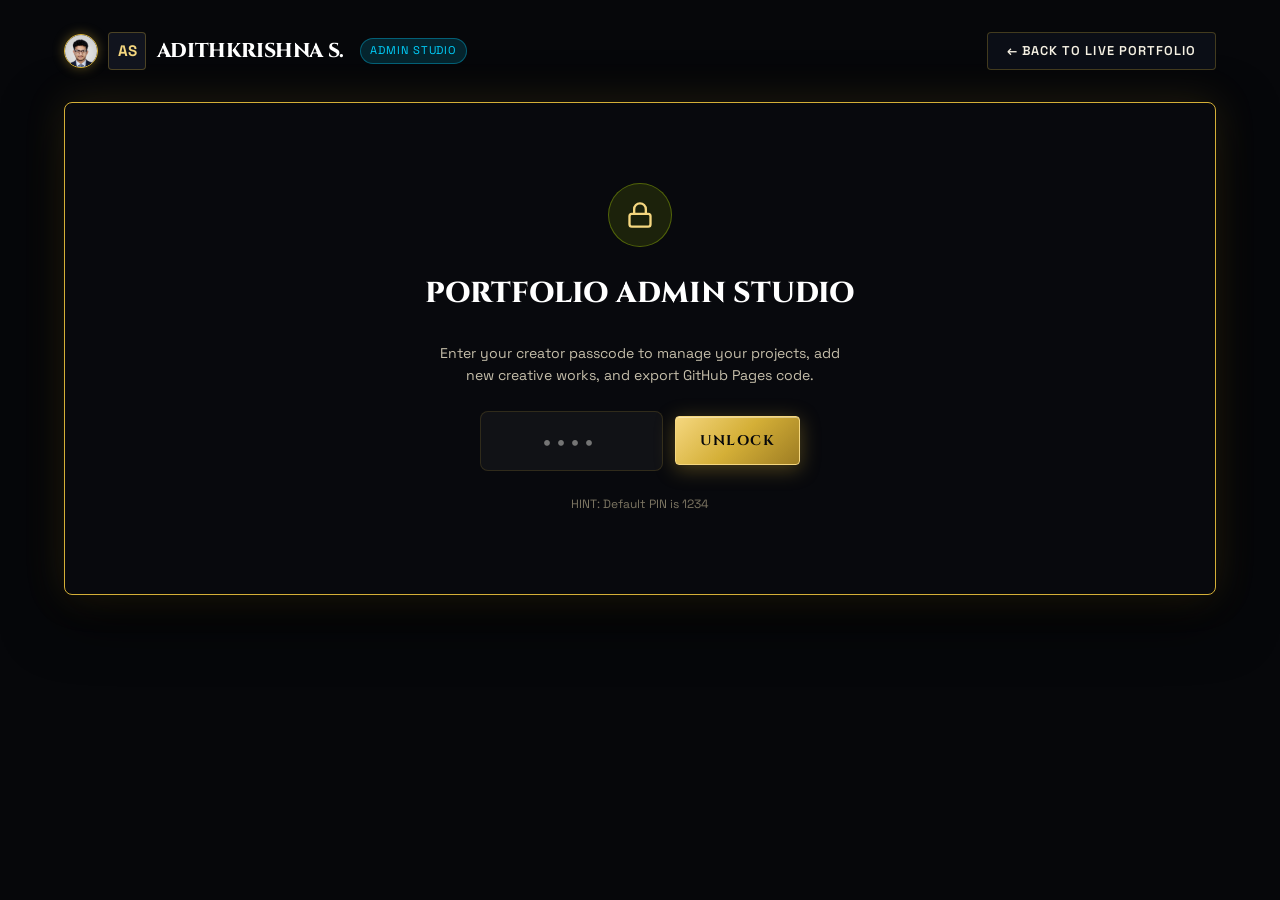
<file: admin.html>
<!DOCTYPE html>
<html lang="en">
<head>
  <meta charset="UTF-8" />
  <meta name="viewport" content="width=device-width, initial-scale=1.0" />
  <title>Admin Studio // AdithKrishna S. Portfolio</title>
  
  <!-- Google Fonts: Cinzel, Cormorant Garamond, Syne, Space Grotesk, Plus Jakarta Sans -->
  <link rel="preconnect" href="https://fonts.googleapis.com" />
  <link rel="preconnect" href="https://fonts.gstatic.com" crossorigin />
  <link href="https://fonts.googleapis.com/css2?family=Cinzel:wght@600;700;800;900&family=Cormorant+Garamond:ital,wght@0,400;0,600;0,700;1,400&family=Plus+Jakarta+Sans:wght@400;500;600;700&family=Space+Grotesk:wght@400;500;600;700&family=Syne:wght@700;800;900&display=swap" rel="stylesheet" />

  <link rel="stylesheet" href="css/reset.css" />
  <link rel="stylesheet" href="css/main.css" />
  <link rel="stylesheet" href="css/components.css" />
  <link rel="stylesheet" href="css/admin.css" />

  <style>
    body {
      background: #06070a;
      min-height: 100vh;
      display: flex;
      flex-direction: column;
    }
    .admin-standalone-wrap {
      max-width: 1200px;
      margin: 2rem auto;
      padding: 0 1.5rem;
      width: 100%;
      flex: 1;
    }
    .admin-standalone-card {
      background: #08090d;
      border: 1px solid var(--accent-gold);
      border-radius: var(--radius-md);
      overflow: hidden;
      box-shadow: 0 0 40px rgba(212, 175, 55, 0.15), 0 20px 60px rgba(0,0,0,0.8);
    }
  </style>
</head>
<body>
  <div class="admin-standalone-wrap">
    <!-- Header -->
    <div style="display:flex; justify-content:space-between; align-items:center; margin-bottom: 2rem;">
      <div style="display:flex; align-items:center; gap: 1rem;">
        <a href="index.html" class="nav-brand" style="text-decoration:none; display:flex; align-items:center; gap:0.65rem;">
          <img src="assets/images/avatar/adith-profile.jpg" alt="AdithKrishna S." style="width:34px; height:34px; border-radius:50%; object-fit:cover; object-position:top center; border:1.5px solid var(--accent-gold); box-shadow:0 0 12px rgba(212,175,55,0.4);" />
          <div class="brand-monogram">AS</div>
          <span>ADITHKRISHNA S.</span>
        </a>
        <span class="admin-brand-badge">ADMIN STUDIO</span>
      </div>

      <a href="index.html" class="btn-secondary" style="font-size:0.8rem; padding:0.5rem 1.2rem;">
        ← Back to Live Portfolio
      </a>
    </div>

    <div class="admin-standalone-card">
      <!-- Lock Screen -->
      <div class="admin-lock-screen">
        <div class="lock-glyph">
          <svg width="28" height="28" viewBox="0 0 24 24" fill="none" stroke="currentColor" stroke-width="2">
            <rect x="3" y="11" width="18" height="11" rx="2" ry="2"></rect>
            <path d="M7 11V7a5 5 0 0 1 10 0v4"></path>
          </svg>
        </div>
        <h2 class="admin-lock-title">PORTFOLIO ADMIN STUDIO</h2>
        <p class="admin-lock-subtitle">Enter your creator passcode to manage your projects, add new creative works, and export GitHub Pages code.</p>

        <div class="pin-input-group">
          <input type="password" id="admin-pin-input" class="form-input pin-input" placeholder="••••" maxlength="10" />
          <button id="admin-pin-submit" class="btn-primary" style="padding: 0.9rem 1.5rem;">UNLOCK</button>
        </div>
        <div class="admin-pin-error">Incorrect Passcode. Default is 1234</div>
        <div style="font-family: var(--font-mono); font-size: 0.75rem; color: var(--text-muted);">HINT: Default PIN is 1234</div>
      </div>

      <!-- Main Dashboard Content (Hidden until unlocked) -->
      <div class="admin-main-content" style="display: none;">
        <!-- Top Bar -->
        <div class="admin-top-bar">
          <div class="admin-brand-title">
            <span>Portfolio Project Manager</span>
            <span class="admin-brand-badge">LIVE LOCALSTORAGE SYNC</span>
          </div>
          <div style="font-family: var(--font-mono); font-size: 0.8rem; color: var(--text-secondary);">
            Logged in as <strong>AdithKrishna S.</strong>
          </div>
        </div>

        <!-- Navigation Tabs -->
        <div class="admin-tabs-nav">
          <button class="admin-tab-btn active" data-tab="list">Project Inventory</button>
          <button class="admin-tab-btn" data-tab="add">Add / Edit Project</button>
          <button class="admin-tab-btn" data-tab="music">Music &amp; Ambience</button>
          <button class="admin-tab-btn" data-tab="export">Export to GitHub Pages</button>
        </div>

        <!-- Tab 1: Project Inventory -->
        <div id="tab-list" class="admin-tab-pane active">
          <div style="display:flex; justify-content:space-between; align-items:center; margin-bottom: 1.5rem;">
            <p style="color:var(--text-secondary); font-size:0.95rem;">Manage existing projects, update client case studies, or delete outdated items.</p>
            <button class="btn-primary" onclick="window.adminPanel.resetForm(); window.adminPanel.switchTab('add');" style="padding:0.6rem 1.2rem; font-size:0.8rem;">
              + Add New Project
            </button>
          </div>
          <div class="admin-project-list"></div>
        </div>

        <!-- Tab 2: Add / Edit Project Form -->
        <div id="tab-add" class="admin-tab-pane">
          <h3 id="form-header-title" style="font-family: var(--font-display); font-size: 1.5rem; color: #fff; margin-bottom: 1.5rem;">Add New Creative Project</h3>

          <form id="admin-project-form">
            <div class="admin-form-grid">
              <div class="form-group">
                <label class="form-label" for="proj-id">Unique Slug / ID *</label>
                <input type="text" id="proj-id" class="form-input" placeholder="e.g. meta-ad-15k-campaign" required />
              </div>

              <div class="form-group">
                <label class="form-label" for="proj-title">Project Title *</label>
                <input type="text" id="proj-title" class="form-input" placeholder="e.g. META ADS // ₹15,000 Ad Spend Campaign" required />
              </div>

              <div class="form-group">
                <label class="form-label" for="proj-category">Category *</label>
                <select id="proj-category" class="form-input" style="background:#141724; cursor:pointer;" required>
                  <option value="graphic-design">Graphic Design &amp; Branding / Ads</option>
                  <option value="websites">Websites &amp; Platforms (Podiyo/KeralaAlert)</option>
                  <option value="reels">Cinema &amp; Reels</option>
                  <option value="posters">Editorial Posters &amp; Certificates</option>
                  <option value="brochures">Print &amp; Stationery</option>
                  <option value="ai-videos">AI Generative &amp; Cinema</option>
                </select>
              </div>

              <div class="form-group">
                <label class="form-label" for="proj-category-name">Category Display Label *</label>
                <input type="text" id="proj-category-name" class="form-input" placeholder="e.g. Meta Ads &amp; Paid Social" required />
              </div>

              <div class="form-group">
                <label class="form-label" for="proj-client">Client / Brand</label>
                <input type="text" id="proj-client" class="form-input" placeholder="e.g. D2C Velocity Brands" />
              </div>

              <div class="form-group">
                <label class="form-label" for="proj-year">Year</label>
                <input type="text" id="proj-year" class="form-input" placeholder="2026" />
              </div>

              <div class="form-group">
                <label class="form-label" for="proj-role">Your Role</label>
                <input type="text" id="proj-role" class="form-input" placeholder="e.g. Creative Strategist &amp; Ad Designer" />
              </div>

              <div class="form-group">
                <label class="form-label" for="proj-budget">Budget / Spend / Metrics</label>
                <input type="text" id="proj-budget" class="form-input" placeholder="e.g. ₹15,000 Spend • 4.8x ROAS" />
              </div>

              <div class="form-group">
                <label class="form-label" for="proj-duration">Duration (If Video)</label>
                <input type="text" id="proj-duration" class="form-input" placeholder="e.g. 00:30 or 01:15" />
              </div>

              <div class="form-group">
                <label class="form-label" for="proj-grid-span">Masonry Grid Width</label>
                <select id="proj-grid-span" class="form-input" style="background:#141724;">
                  <option value="col-span-8">Wide (Span 8 Columns)</option>
                  <option value="col-span-6">Medium (Span 6 Columns)</option>
                  <option value="col-span-4">Narrow (Span 4 Columns)</option>
                  <option value="col-span-12">Full Width (Span 12 Columns)</option>
                </select>
              </div>

              <div class="form-group">
                <label class="form-label" for="proj-aspect">Media Aspect Ratio</label>
                <select id="proj-aspect" class="form-input" style="background:#141724;">
                  <option value="aspect-wide">Landscape (16:9 / 16:10)</option>
                  <option value="aspect-tall">Tall Editorial (9:13)</option>
                  <option value="aspect-reel">Vertical Reel (9:16)</option>
                </select>
              </div>

              <div class="form-group" style="display:flex; align-items:center; gap:0.75rem; margin-top:1.8rem;">
                <input type="checkbox" id="proj-showcase" style="width:20px; height:20px; cursor:pointer;" />
                <label for="proj-showcase" style="font-family: var(--font-mono); font-size:0.85rem; color:#fff; cursor:pointer;">
                  Feature in Cinema &amp; Reels Horizontal Showcase
                </label>
              </div>

              <div class="form-group admin-form-full">
                <label class="form-label" for="proj-tagline">Hook / Tagline *</label>
                <input type="text" id="proj-tagline" class="form-input" placeholder="High-impact one-sentence summary for gallery cards" required />
              </div>

              <div class="form-group admin-form-full">
                <label class="form-label" for="proj-desc">Full Project Narrative / Overview *</label>
                <textarea id="proj-desc" class="form-textarea" placeholder="Comprehensive project context, creative vision, and execution story..." required></textarea>
              </div>

              <div class="form-group">
                <label class="form-label" for="proj-challenge">01 / The Challenge *</label>
                <textarea id="proj-challenge" class="form-textarea" placeholder="What core problem or brief were you tackling?" required></textarea>
              </div>

              <div class="form-group">
                <label class="form-label" for="proj-solution">02 / The Creative Solution *</label>
                <textarea id="proj-solution" class="form-textarea" placeholder="How did you solve it through design, motion, or AI?" required></textarea>
              </div>

              <div class="form-group admin-form-full">
                <label class="form-label" for="proj-outcome">03 / Outcome &amp; Impact *</label>
                <textarea id="proj-outcome" class="form-textarea" placeholder="Key metrics, revenue generated, client reception, awards won..." required></textarea>
              </div>

              <div class="form-group">
                <label class="form-label" for="proj-tools">Tools &amp; Software (Comma separated)</label>
                <input type="text" id="proj-tools" class="form-input" placeholder="e.g. After Effects, DaVinci Resolve, FCP, Illustrator, Photoshop, Canva, Python, WordPress" />
              </div>

              <div class="form-group">
                <label class="form-label" for="proj-tags">Hashtags / Tags (Comma separated)</label>
                <input type="text" id="proj-tags" class="form-input" placeholder="e.g. Meta Ads, ₹15000 Budget, ROAS 4.8x" />
              </div>

              <div class="form-group">
                <label class="form-label" for="proj-cover">Cover Image URL / Path *</label>
                <input type="text" id="proj-cover" class="form-input" placeholder="e.g. assets/images/graphic-design/meta-ad-15k.svg" required />
              </div>

              <div class="form-group">
                <label class="form-label" for="proj-gallery">Gallery Media URLs (Comma separated)</label>
                <input type="text" id="proj-gallery" class="form-input" placeholder="e.g. assets/images/graphic-design/meta-ad-15k.svg, assets/images/graphic-design/meta-ad-detail1.svg" />
              </div>

              <div class="form-group">
                <label class="form-label" for="proj-video-src">Video Media URL / File Path (Optional)</label>
                <input type="text" id="proj-video-src" class="form-input" placeholder="e.g. assets/my-projects/ai/snapgram.io_395925162369.MP4" />
              </div>

              <div class="form-group">
                <label class="form-label" for="proj-live-url">Live Platform / Website Link (Optional)</label>
                <input type="text" id="proj-live-url" class="form-input" placeholder="e.g. https://podiyo.in" />
              </div>
            </div>

            <div style="display:flex; gap:1rem; margin-top:2rem;">
              <button type="submit" class="btn-primary">
                <span id="form-submit-btn-text">Publish Project to Portfolio</span>
              </button>
              <button type="button" class="btn-secondary" onclick="window.adminPanel.resetForm(); window.adminPanel.switchTab('list');">
                Cancel
              </button>
            </div>
          </form>
        </div>

        <!-- Tab 3: Music & Ambience -->
        <div id="tab-music" class="admin-tab-pane">
          <div style="margin-bottom: 2rem;">
            <h3 style="font-family: var(--font-display); font-size: 1.4rem; color: #fff; margin-bottom: 0.5rem; letter-spacing: 0.05em;">
              ◈ Portfolio Music &amp; Ambient Soundscape
            </h3>
            <p style="color:var(--text-secondary); font-size:0.95rem;">
              Change or customize the ambient music soundtrack playing across your live portfolio. You can upload an audio file from your device, choose from presets, specify a custom URL or file path, and fine-tune playback volume.
            </p>
          </div>

          <div class="admin-music-grid" style="display:grid; grid-template-columns: 1.15fr 0.85fr; gap: 2rem; margin-bottom: 2rem;">
            <!-- Left: Music Configuration Form -->
            <div class="ac-ornament-card" style="background: rgba(13, 14, 20, 0.7); border: 1px solid rgba(212,175,55,0.3); padding: 1.5rem; border-radius: var(--radius-md);">
              <h4 style="font-family: var(--font-display); font-size: 1.1rem; color: var(--accent-gold-bright); margin-bottom: 1.2rem;">
                ◈ Select or Upload Music Track
              </h4>

              <!-- Quick Presets -->
              <div class="form-group" style="margin-bottom: 1.5rem;">
                <label class="form-label" style="color: var(--text-primary); font-size:0.85rem;">One-Click Presets</label>
                <div style="display:flex; flex-direction:column; gap:0.5rem; margin-top:0.5rem;">
                  <button type="button" class="btn-secondary music-preset-btn" data-url="assets/audio/kungfu-vintage-theme.mp3" data-title="◈ KUNG FU AMBIENCE" style="text-align:left; justify-content:flex-start; padding:0.6rem 1rem; font-size:0.85rem;">
                    🎵 <strong>Current Vintage Kung Fu Tune</strong> &nbsp;<span style="color:var(--text-muted); font-size:0.75rem;">(assets/audio/kungfu-vintage-theme.mp3)</span>
                  </button>
                  <button type="button" class="btn-secondary music-preset-btn" data-url="assets/audio/portfolio-tune.mp3" data-title="◈ CINEMATIC AMBIENCE" style="text-align:left; justify-content:flex-start; padding:0.6rem 1rem; font-size:0.85rem;">
                    🎼 <strong>Studio Alternate Track</strong> &nbsp;<span style="color:var(--text-muted); font-size:0.75rem;">(assets/audio/portfolio-tune.mp3)</span>
                  </button>
                  <button type="button" class="btn-secondary music-preset-btn" data-url="procedural" data-title="◈ PROCEDURAL GUQIN &amp; FLUTE" style="text-align:left; justify-content:flex-start; padding:0.6rem 1rem; font-size:0.85rem;">
                    🪈 <strong>Procedural Synthesizer</strong> &nbsp;<span style="color:var(--text-muted); font-size:0.75rem;">(Zero file dependency - Live Web Audio API)</span>
                  </button>
                </div>
              </div>

              <!-- Option 1: Upload from Device -->
              <div class="form-group" style="margin-bottom: 1.5rem;">
                <label class="form-label" for="admin-music-file" style="color: var(--text-primary); font-size:0.85rem;">
                  Option A: Upload New Audio File (.mp3, .wav, .m4a, .ogg)
                </label>
                <input type="file" id="admin-music-file" accept="audio/*" class="form-input" style="padding:0.6rem; cursor:pointer;" />
                <div id="music-file-status" style="font-family:var(--font-mono); font-size:0.75rem; color:var(--accent-gold); display:none; margin-top:0.35rem;"></div>
              </div>

              <!-- Option 2: Custom URL or File Path -->
              <div class="form-group" style="margin-bottom: 1.5rem;">
                <label class="form-label" for="admin-music-url" style="color: var(--text-primary); font-size:0.85rem;">
                  Option B: Custom Audio Path or Web URL
                </label>
                <input type="text" id="admin-music-url" class="form-input" placeholder="assets/audio/kungfu-vintage-theme.mp3 or https://..." value="assets/audio/kungfu-vintage-theme.mp3" />
                <small style="color:var(--text-muted); font-size:0.75rem;">Local repo path or external HTTPS streaming audio link.</small>
              </div>

              <!-- Navigation Button Label -->
              <div class="form-group" style="margin-bottom: 1.5rem;">
                <label class="form-label" for="admin-music-title" style="color: var(--text-primary); font-size:0.85rem;">
                  Navbar Button Display Label
                </label>
                <input type="text" id="admin-music-title" class="form-input" placeholder="◈ KUNG FU AMBIENCE" value="◈ KUNG FU AMBIENCE" />
              </div>

              <!-- Volume Slider -->
              <div class="form-group" style="margin-bottom: 1.5rem;">
                <div style="display:flex; justify-content:space-between; align-items:center; margin-bottom:0.4rem;">
                  <label class="form-label" for="admin-music-vol" style="margin-bottom:0; color: var(--text-primary); font-size:0.85rem;">Master Background Volume</label>
                  <span id="admin-music-vol-val" style="font-family:var(--font-mono); font-size:0.85rem; color:var(--accent-gold-bright);">20%</span>
                </div>
                <input type="range" id="admin-music-vol" min="0.05" max="0.80" step="0.01" value="0.20" style="width:100%; accent-color:var(--accent-gold); cursor:pointer;" />
                <div style="display:flex; justify-content:space-between; font-size:0.7rem; color:var(--text-muted); margin-top:0.25rem;">
                  <span>Subtle (5%)</span>
                  <span style="color:var(--accent-gold);">Recommended (20%)</span>
                  <span>Prominent (80%)</span>
                </div>
              </div>

              <!-- Save Actions -->
              <div style="display:flex; gap:1rem; flex-wrap:wrap; margin-top:2rem;">
                <button type="button" id="admin-save-music-btn" class="btn-primary" style="padding:0.75rem 1.6rem;">
                  Save &amp; Apply Live Soundtrack
                </button>
                <button type="button" id="admin-reset-music-btn" class="btn-secondary" style="padding:0.75rem 1.2rem;">
                  Restore Default Track
                </button>
              </div>
            </div>

            <!-- Right: Real-time Live Audio Monitor & Testing Station -->
            <div class="ac-ornament-card" style="background: rgba(13, 14, 20, 0.7); border: 1px solid rgba(0,240,255,0.3); padding: 1.5rem; border-radius: var(--radius-md); display:flex; flex-direction:column; justify-content:space-between;">
              <div>
                <div style="display:flex; justify-content:space-between; align-items:center; margin-bottom:1rem;">
                  <h4 style="font-family: var(--font-display); font-size: 1.1rem; color: var(--accent-cyan); margin:0;">
                    ◈ Live Audio Monitor
                  </h4>
                  <span id="music-monitor-badge" style="font-family:var(--font-mono); font-size:0.72rem; padding:0.25rem 0.6rem; border-radius:var(--radius-sm); background:rgba(0,240,255,0.12); color:var(--accent-cyan); border:1px solid rgba(0,240,255,0.3);">
                    READY
                  </span>
                </div>

                <div style="background:#06070a; border:1px solid #1a1e2e; border-radius:var(--radius-sm); padding:1rem; margin-bottom:1.5rem;">
                  <div style="font-size:0.75rem; color:var(--text-muted); margin-bottom:0.3rem;">CURRENT ACTIVE TRACK</div>
                  <div id="music-monitor-title" style="font-family:var(--font-display); font-size:1rem; color:#fff; margin-bottom:0.5rem;">◈ KUNG FU AMBIENCE</div>
                  <div style="font-size:0.75rem; color:var(--text-muted); margin-bottom:0.2rem;">SOURCE PATH / MODE</div>
                  <div id="music-monitor-src" style="font-family:var(--font-mono); font-size:0.75rem; color:var(--accent-gold-bright); word-break:break-all;">assets/audio/kungfu-vintage-theme.mp3</div>
                </div>

                <!-- Test Audio Player Controls -->
                <div style="margin-bottom:1.5rem;">
                  <button type="button" id="admin-test-play-btn" class="btn-primary" style="width:100%; justify-content:center; gap:0.6rem; padding:0.85rem; font-size:0.9rem;">
                    <span id="test-play-icon">▶</span>
                    <span id="test-play-label">Preview / Test Music</span>
                  </button>
                </div>

                <!-- Instructions For GitHub Pages -->
                <div style="background:rgba(212,175,55,0.06); border-left:3px solid var(--accent-gold); padding:0.9rem 1rem; border-radius:0 var(--radius-sm) var(--radius-sm) 0; font-size:0.8rem; line-height:1.5; color:var(--text-secondary);">
                  <strong style="color:var(--accent-gold-bright); display:block; margin-bottom:0.3rem;">💡 GitHub Pages Deployment</strong>
                  To deploy changes permanently for all visitors worldwide:
                  <ul style="margin:0.4rem 0 0 1.2rem; padding:0;">
                    <li>Replace <code>assets/audio/kungfu-vintage-theme.mp3</code> in your repo with your new MP3 file.</li>
                    <li>Or set an online HTTPS link in Option B.</li>
                  </ul>
                </div>
              </div>

              <div id="music-toast-message" style="display:none; margin-top:1rem; padding:0.75rem 1rem; border-radius:var(--radius-sm); font-size:0.85rem; font-family:var(--font-mono); text-align:center;"></div>
            </div>
          </div>
        </div>

        <!-- Tab 4: Export to GitHub Pages -->
        <div id="tab-export" class="admin-tab-pane">
          <div style="margin-bottom: 1.5rem;">
            <h3 style="font-family: var(--font-display); font-size: 1.4rem; color: #fff; margin-bottom: 0.5rem;">Export to GitHub Pages</h3>
            <p style="color:var(--text-secondary); font-size:0.95rem;">
              Changes made in this Admin Panel are saved in your browser's <code>localStorage</code> immediately. To make them permanently available to all visitors worldwide on GitHub Pages, download the updated file below and replace <code>js/projects-data.js</code> in your GitHub repo!
            </p>
          </div>

          <div style="display:flex; gap:1rem; margin-bottom: 1.5rem; flex-wrap:wrap;">
            <button id="admin-download-code-btn" class="btn-primary">
              <svg width="18" height="18" viewBox="0 0 24 24" fill="none" stroke="currentColor" stroke-width="2.5">
                <path d="M21 15v4a2 2 0 0 1-2 2H5a2 2 0 0 1-2-2v-4"></path>
                <polyline points="7 10 12 15 17 10"></polyline>
                <line x1="12" y1="15" x2="12" y2="3"></line>
              </svg>
              <span>Download Updated projects-data.js</span>
            </button>

            <button id="admin-copy-code-btn" class="btn-secondary">
              <span>Copy Dataset Code</span>
            </button>

            <label class="btn-secondary" style="cursor:pointer;">
              <span>Import JSON File</span>
              <input type="file" id="admin-import-file" accept=".json,.js" style="display:none;" />
            </label>

            <button id="admin-reset-btn" class="btn-secondary" style="color:var(--accent-coral); border-color:rgba(255,67,101,0.3);">
              <span>Reset to Defaults</span>
            </button>
          </div>

          <textarea id="admin-export-code" class="admin-export-textarea" readonly></textarea>
        </div>
      </div>
    </div>
  </div>

  <!-- Audio Element for Live Preview & Playback -->
  <audio id="kungfu-live-audio" loop preload="auto" src="assets/audio/kungfu-vintage-theme.mp3"></audio>

  <!-- Scripts -->
  <script src="js/sound.js"></script>
  <script src="js/projects-data.js"></script>
  <script src="js/admin.js"></script>
</body>
</html>
</file>
<file: css/main.css>
/* ==========================================================================
   MAIN STYLES: NOISE, CURSOR, PRELOADER & FOUNDATIONS
   ========================================================================== */

/* Film Grain Texture Overlay */
.grain-overlay {
  position: fixed;
  top: 0;
  left: 0;
  width: 100vw;
  height: 100vh;
  pointer-events: none;
  z-index: 9998;
  opacity: 0.045;
  background-image: url("data:image/svg+xml,%3Csvg viewBox='0 0 200 200' xmlns='http://www.w3.org/2000/svg'%3E%3Cfilter id='noiseFilter'%3E%3CfeTurbulence type='fractalNoise' baseFrequency='0.8' numOctaves='3' stitchTiles='stitch'/%3E%3C/filter%3E%3Crect width='100%25' height='100%25' filter='url(%23noiseFilter)'/%3E%3C/svg%3E");
}

/* Ambient Radial Glow Spots */
.ambient-glow {
  position: fixed;
  width: 60vw;
  height: 60vw;
  max-width: 800px;
  max-height: 800px;
  border-radius: 50%;
  pointer-events: none;
  z-index: -1;
  filter: blur(120px);
  opacity: 0.18;
  transition: transform 1.2s cubic-bezier(0.1, 0.9, 0.2, 1);
}

.ambient-glow-1 {
  top: -10vw;
  right: -10vw;
  background: radial-gradient(circle, var(--accent-gold) 0%, rgba(212, 175, 55, 0) 70%);
  opacity: 0.16;
}

.ambient-glow-2 {
  top: 45vh;
  left: -15vw;
  background: radial-gradient(circle, var(--accent-crimson) 0%, rgba(200, 29, 37, 0) 70%);
  opacity: 0.14;
}

.ambient-glow-3 {
  bottom: 5vh;
  right: 5vw;
  background: radial-gradient(circle, var(--accent-cyan) 0%, rgba(0, 240, 255, 0) 70%);
  opacity: 0.12;
}

/* Custom Magnetic Cursor */
.custom-cursor {
  position: fixed;
  top: 0;
  left: 0;
  width: 12px;
  height: 12px;
  background: #ffffff;
  border-radius: 50%;
  pointer-events: none;
  z-index: 99999;
  transform: translate(-50%, -50%);
  transition: width 0.3s cubic-bezier(0.16, 1, 0.3, 1),
              height 0.3s cubic-bezier(0.16, 1, 0.3, 1),
              background 0.3s ease,
              border 0.3s ease,
              opacity 0.3s ease;
  mix-blend-mode: difference;
}

.custom-cursor {
  position: fixed;
  top: 0;
  left: 0;
  width: 10px;
  height: 10px;
  background: var(--accent-gold-bright);
  border-radius: 50%;
  pointer-events: none;
  z-index: 99999;
  transform: translate(-50%, -50%);
  transition: width 0.3s cubic-bezier(0.16, 1, 0.3, 1),
              height 0.3s cubic-bezier(0.16, 1, 0.3, 1),
              background 0.3s ease,
              opacity 0.3s ease;
  box-shadow: 0 0 10px var(--accent-gold-glow);
}

.custom-cursor-follower {
  position: fixed;
  top: 0;
  left: 0;
  width: 42px;
  height: 42px;
  border: 1px solid rgba(212, 175, 55, 0.4);
  border-radius: 50%;
  pointer-events: none;
  z-index: 99998;
  transform: translate(-50%, -50%);
  transition: width 0.35s cubic-bezier(0.16, 1, 0.3, 1),
              height 0.35s cubic-bezier(0.16, 1, 0.3, 1),
              background 0.3s ease,
              border-color 0.3s ease,
              transform 0.1s ease-out;
  display: flex;
  align-items: center;
  justify-content: center;
  box-shadow: inset 0 0 8px rgba(0, 240, 255, 0.08);
}

.cursor-text {
  font-family: var(--font-display);
  font-size: 0.62rem;
  font-weight: 700;
  text-transform: uppercase;
  letter-spacing: 0.14em;
  color: #06070a;
  opacity: 0;
  transform: scale(0.6);
  transition: all 0.25s ease;
}

/* Cursor Interactive States */
body.cursor-hover .custom-cursor {
  opacity: 0;
}

body.cursor-hover .custom-cursor-follower {
  width: 72px;
  height: 72px;
  background: rgba(212, 175, 55, 0.95);
  border-color: var(--accent-gold-bright);
  box-shadow: 0 0 25px rgba(212, 175, 55, 0.5);
}

body.cursor-hover .cursor-text {
  opacity: 1;
  transform: scale(1);
}

body.cursor-view .custom-cursor-follower {
  width: 80px;
  height: 80px;
  background: var(--accent-gold);
  border-color: var(--accent-gold-bright);
  box-shadow: 0 0 30px rgba(212, 175, 55, 0.6);
}

body.cursor-play .custom-cursor-follower {
  width: 84px;
  height: 84px;
  background: var(--accent-crimson);
  border-color: var(--accent-crimson-bright);
  box-shadow: 0 0 30px rgba(200, 29, 37, 0.6);
}

body.cursor-play .cursor-text {
  color: #ffffff;
}

body.cursor-drag .custom-cursor-follower {
  width: 90px;
  height: 90px;
  background: var(--accent-cyan);
  border-color: var(--accent-cyan);
  box-shadow: 0 0 30px rgba(0, 240, 255, 0.6);
}

@media (pointer: coarse) {
  .custom-cursor, .custom-cursor-follower {
    display: none !important;
  }
}

/* ==========================================================================
   PRELOADER
   ========================================================================== */
.preloader {
  position: fixed;
  top: 0;
  left: 0;
  width: 100%;
  height: 100%;
  background: #050507;
  z-index: 100000;
  display: flex;
  flex-direction: column;
  justify-content: space-between;
  padding: clamp(2rem, 5vw, 4rem);
  transition: transform 0.9s cubic-bezier(0.85, 0, 0.15, 1);
  will-change: transform;
}

.preloader.preloader-done {
  transform: translateY(-100%);
  pointer-events: none;
}

.preloader-header {
  display: flex;
  justify-content: space-between;
  align-items: center;
  font-family: var(--font-mono);
  font-size: 0.85rem;
  letter-spacing: 0.15em;
  color: var(--text-muted);
  text-transform: uppercase;
}

.preloader-brand {
  display: flex;
  align-items: center;
  gap: 0.75rem;
}

.preloader-brand-dot {
  width: 8px;
  height: 8px;
  border-radius: 50%;
  background: var(--accent-lime);
  box-shadow: 0 0 12px var(--accent-lime);
  animation: pulse-dot 1.5s infinite ease-in-out;
}

.preloader-center {
  display: flex;
  flex-direction: column;
  align-items: flex-start;
  gap: 1.5rem;
}

.preloader-title {
  font-family: var(--font-display);
  font-size: clamp(2.5rem, 8vw, 7rem);
  font-weight: 800;
  line-height: 0.95;
  letter-spacing: -0.03em;
  color: #ffffff;
  display: flex;
  flex-wrap: wrap;
  gap: 0.5ch;
  overflow: hidden;
}

.preloader-title span {
  display: inline-block;
  transform: translateY(120%);
  animation: preloader-reveal 0.8s cubic-bezier(0.16, 1, 0.3, 1) forwards;
}

.preloader-title span:nth-child(2) {
  animation-delay: 0.15s;
  color: var(--accent-gold-bright);
  text-shadow: 0 0 25px var(--accent-gold-glow);
}

.preloader-subtext {
  font-family: var(--font-mono);
  font-size: clamp(0.85rem, 2vw, 1.1rem);
  color: var(--text-secondary);
  letter-spacing: 0.08em;
  max-width: 540px;
}

.preloader-footer {
  display: flex;
  align-items: flex-end;
  justify-content: space-between;
}

.preloader-progress-track {
  width: 100%;
  max-width: 380px;
  height: 3px;
  background: rgba(212, 175, 55, 0.12);
  border-radius: var(--radius-sm);
  overflow: hidden;
  position: relative;
  border: 1px solid rgba(212, 175, 55, 0.2);
}

.preloader-progress-bar {
  height: 100%;
  width: 0%;
  background: var(--grad-gold-cyan);
  box-shadow: 0 0 12px var(--accent-cyan);
  transition: width 0.1s linear;
}

.preloader-number {
  font-family: var(--font-display);
  font-size: clamp(2.5rem, 6vw, 5rem);
  font-weight: 700;
  line-height: 1;
  color: var(--accent-gold-bright);
  text-shadow: 0 0 20px var(--accent-gold-glow);
}

@keyframes preloader-reveal {
  0% { transform: translateY(120%); }
  100% { transform: translateY(0%); }
}

@keyframes pulse-dot {
  0%, 100% { transform: scale(1); opacity: 1; }
  50% { transform: scale(1.6); opacity: 0.6; }
}

/* ==========================================================================
   LAYOUT CONTAINERS & TYPOGRAPHY
   ========================================================================== */
.container {
  width: 100%;
  max-width: var(--container-max);
  margin: 0 auto;
  padding: 0 clamp(1.5rem, 4vw, 3.5rem);
}

.section {
  position: relative;
  padding: clamp(5rem, 10vw, 10rem) 0;
  z-index: 2;
}

.section-tag {
  display: inline-flex;
  align-items: center;
  gap: 0.5rem;
  font-family: var(--font-mono);
  font-size: 0.78rem;
  font-weight: 700;
  letter-spacing: 0.18em;
  text-transform: uppercase;
  color: var(--accent-gold-bright);
  background: rgba(212, 175, 55, 0.08);
  border: 1px solid rgba(212, 175, 55, 0.3);
  padding: 0.4rem 1rem;
  border-radius: var(--radius-sm);
  margin-bottom: 1.25rem;
  box-shadow: 0 0 18px rgba(212, 175, 55, 0.08);
}

.section-tag::before {
  content: '◈';
  display: inline-block;
  color: var(--accent-gold);
  font-size: 0.85rem;
  text-shadow: 0 0 8px var(--accent-gold);
}

.section-title {
  font-family: var(--font-display);
  font-size: clamp(2.1rem, 4.5vw, 4.2rem);
  font-weight: 800;
  line-height: 1.2;
  letter-spacing: 0.03em;
  text-transform: uppercase;
  background: linear-gradient(180deg, #ffffff 25%, #f6f1e3 70%, #d4af37 100%);
  -webkit-background-clip: text;
  -webkit-text-fill-color: transparent;
  margin-bottom: 1.15rem;
}

.section-subtitle {
  font-family: var(--font-body);
  font-size: clamp(1.02rem, 1.6vw, 1.22rem);
  font-style: normal;
  color: #d8deeb;
  max-width: 720px;
  line-height: 1.75;
}

.section-header {
  display: flex;
  flex-direction: column;
  margin-bottom: clamp(3rem, 6vw, 5rem);
}

.section-header.split {
  flex-direction: row;
  justify-content: space-between;
  align-items: flex-end;
  gap: 2rem;
  flex-wrap: wrap;
}

/* Reusable Interactive Buttons */
.btn-primary {
  display: inline-flex;
  align-items: center;
  justify-content: center;
  gap: 0.75rem;
  background: var(--grad-gold);
  color: #06070a;
  font-family: var(--font-display);
  font-size: 0.88rem;
  font-weight: 700;
  letter-spacing: 0.1em;
  text-transform: uppercase;
  padding: 0.95rem 2.2rem;
  border-radius: var(--radius-sm);
  border: 1px solid var(--accent-gold-bright);
  position: relative;
  overflow: hidden;
  transition: transform 0.3s var(--ease-out-expo), box-shadow 0.3s var(--ease-out-expo);
  box-shadow: 0 4px 20px rgba(212, 175, 55, 0.35), inset 0 1px 0 rgba(255, 255, 255, 0.4);
  cursor: pointer;
}

.btn-primary:hover {
  transform: translateY(-2px) scale(1.02);
  box-shadow: 0 8px 32px rgba(212, 175, 55, 0.55), 0 0 20px rgba(0, 240, 255, 0.3);
}

.btn-primary svg {
  transition: transform 0.3s var(--ease-out-expo);
}

.btn-primary:hover svg {
  transform: translateX(4px);
}

.btn-secondary {
  display: inline-flex;
  align-items: center;
  justify-content: center;
  gap: 0.75rem;
  background: rgba(14, 18, 27, 0.75);
  color: var(--text-primary);
  font-family: var(--font-mono);
  font-size: 0.85rem;
  font-weight: 600;
  letter-spacing: 0.08em;
  text-transform: uppercase;
  padding: 0.9rem 2rem;
  border-radius: var(--radius-sm);
  border: 1px solid rgba(212, 175, 55, 0.28);
  backdrop-filter: blur(12px);
  transition: all 0.3s var(--ease-out-expo);
}

.btn-secondary:hover {
  background: rgba(212, 175, 55, 0.12);
  border-color: var(--accent-gold-bright);
  color: var(--accent-gold-bright);
  transform: translateY(-2px);
  box-shadow: 0 6px 20px rgba(0, 0, 0, 0.5);
}

/* Assassin's Creed Animus Card & Frame Ornaments */
.ac-ornament-card {
  position: relative;
  background: var(--bg-card);
  border: 1px solid var(--border-light);
  border-radius: var(--radius-sm);
  transition: all var(--transition-normal);
}

.ac-ornament-card::before,
.ac-ornament-card::after {
  content: '';
  position: absolute;
  width: 12px;
  height: 12px;
  pointer-events: none;
  transition: all 0.3s ease;
}

.ac-ornament-card::before {
  top: -1px;
  left: -1px;
  border-top: 2px solid var(--accent-gold);
  border-left: 2px solid var(--accent-gold);
}

.ac-ornament-card::after {
  bottom: -1px;
  right: -1px;
  border-bottom: 2px solid var(--accent-gold);
  border-right: 2px solid var(--accent-gold);
}

.ac-ornament-card:hover::before,
.ac-ornament-card:hover::after {
  width: 18px;
  height: 18px;
  border-color: var(--accent-cyan);
  filter: drop-shadow(0 0 6px var(--accent-cyan));
}
</file>
<file: css/components.css>
/* ==========================================================================
   COMPONENTS: NAV, HERO, SHOWCASE, GALLERY, MODAL, ABOUT, SERVICES, CONTACT
   ========================================================================== */

/* --------------------------------------------------------------------------
   1. NAVIGATION
   -------------------------------------------------------------------------- */
.site-header {
  position: fixed;
  top: 0;
  left: 0;
  width: 100%;
  height: var(--header-height);
  z-index: 1000;
  display: flex;
  align-items: center;
  transition: background 0.4s ease, backdrop-filter 0.4s ease, border-bottom 0.4s ease;
}

.site-header.scrolled {
  background: rgba(7, 7, 9, 0.85);
  backdrop-filter: blur(20px);
  -webkit-backdrop-filter: blur(20px);
  border-bottom: 1px solid var(--border-light);
}

.nav-container {
  display: flex;
  align-items: center;
  justify-content: space-between;
  width: 100%;
}

.nav-brand {
  display: flex;
  align-items: center;
  gap: 0.85rem;
  font-family: var(--font-display);
  font-weight: 800;
  font-size: 1.25rem;
  letter-spacing: -0.02em;
  color: #ffffff;
}

.brand-monogram {
  width: 38px;
  height: 38px;
  background: var(--bg-tertiary);
  border: 1px solid var(--border-medium);
  border-radius: var(--radius-sm);
  display: flex;
  align-items: center;
  justify-content: center;
  font-family: var(--font-mono);
  font-weight: 800;
  font-size: 0.95rem;
  color: var(--accent-lime);
  position: relative;
  overflow: hidden;
  transition: transform 0.3s ease, border-color 0.3s ease;
}

.brand-monogram::after {
  content: '';
  position: absolute;
  inset: 0;
  background: var(--grad-lime-cyan);
  opacity: 0;
  transition: opacity 0.3s ease;
}

.nav-brand:hover .brand-monogram {
  transform: rotate(5deg) scale(1.05);
  border-color: var(--accent-lime);
}

.nav-brand:hover .brand-monogram::after {
  opacity: 0.15;
}

.nav-links-dock {
  display: flex;
  align-items: center;
  gap: 0.25rem;
  background: rgba(18, 20, 28, 0.7);
  backdrop-filter: blur(16px);
  -webkit-backdrop-filter: blur(16px);
  padding: 0.4rem 0.5rem;
  border-radius: var(--radius-full);
  border: 1px solid var(--border-light);
}

.nav-link {
  font-family: var(--font-mono);
  font-size: 0.82rem;
  font-weight: 600;
  letter-spacing: 0.05em;
  text-transform: uppercase;
  color: var(--text-secondary);
  padding: 0.55rem 1.15rem;
  border-radius: var(--radius-full);
  transition: all 0.25s ease;
  position: relative;
}

.nav-link:hover, .nav-link.active {
  color: #ffffff;
  background: rgba(255, 255, 255, 0.08);
}

.nav-link.active {
  color: var(--accent-lime);
  background: rgba(204, 255, 0, 0.12);
}

.nav-actions {
  display: flex;
  align-items: center;
  gap: 1rem;
}

/* Audio Sound Toggle */
.sound-toggle-btn {
  display: flex;
  align-items: center;
  gap: 0.45rem;
  background: rgba(255, 255, 255, 0.05);
  border: 1px solid var(--border-light);
  padding: 0.5rem 0.9rem;
  border-radius: var(--radius-full);
  font-family: var(--font-mono);
  font-size: 0.75rem;
  font-weight: 600;
  color: var(--text-secondary);
  transition: all 0.25s ease;
}

.sound-toggle-btn:hover {
  background: rgba(255, 255, 255, 0.1);
  color: #ffffff;
}

.sound-bars {
  display: flex;
  align-items: center;
  gap: 2.5px;
  height: 12px;
}

.sound-bar {
  width: 2px;
  height: 100%;
  background: var(--text-muted);
  border-radius: 1px;
  transform-origin: bottom;
  transition: background 0.3s ease;
}

.sound-active .sound-bar {
  background: var(--accent-lime);
  animation: sound-wave 1.2s infinite ease-in-out alternate;
}

.sound-active .sound-bar:nth-child(1) { animation-delay: 0.1s; height: 50%; }
.sound-active .sound-bar:nth-child(2) { animation-delay: 0.3s; height: 90%; }
.sound-active .sound-bar:nth-child(3) { animation-delay: 0.5s; height: 35%; }
.sound-active .sound-bar:nth-child(4) { animation-delay: 0.2s; height: 75%; }

@keyframes sound-wave {
  0% { transform: scaleY(0.2); }
  100% { transform: scaleY(1); }
}

/* Availability Pill */
.nav-availability {
  display: flex;
  align-items: center;
  gap: 0.5rem;
  font-family: var(--font-mono);
  font-size: 0.75rem;
  color: var(--text-secondary);
  background: rgba(255, 255, 255, 0.03);
  border: 1px solid var(--border-light);
  padding: 0.45rem 0.85rem;
  border-radius: var(--radius-full);
}

.nav-availability .beacon {
  width: 7px;
  height: 7px;
  border-radius: 50%;
  background: var(--accent-lime);
  box-shadow: 0 0 10px var(--accent-lime);
  position: relative;
}

.nav-availability .beacon::after {
  content: '';
  position: absolute;
  inset: -3px;
  border-radius: 50%;
  border: 1px solid var(--accent-lime);
  animation: pulse-ring 2s infinite ease-out;
}

@keyframes pulse-ring {
  0% { transform: scale(0.6); opacity: 1; }
  100% { transform: scale(2.2); opacity: 0; }
}

/* Mobile Menu Button */
.mobile-menu-btn {
  display: none;
  flex-direction: column;
  justify-content: space-around;
  width: 40px;
  height: 40px;
  padding: 10px 8px;
  background: rgba(255, 255, 255, 0.05);
  border: 1px solid var(--border-light);
  border-radius: var(--radius-sm);
  cursor: pointer;
  z-index: 1001;
}

.mobile-menu-btn span {
  width: 100%;
  height: 2px;
  background: #ffffff;
  border-radius: 2px;
  transition: all 0.3s ease;
}

.mobile-menu-btn.active span:nth-child(1) {
  transform: translateY(7px) rotate(45deg);
}

.mobile-menu-btn.active span:nth-child(2) {
  opacity: 0;
}

.mobile-menu-btn.active span:nth-child(3) {
  transform: translateY(-7px) rotate(-45deg);
}

/* Mobile Drawer */
.mobile-nav-overlay {
  position: fixed;
  inset: 0;
  background: rgba(5, 5, 7, 0.96);
  backdrop-filter: blur(25px);
  -webkit-backdrop-filter: blur(25px);
  z-index: 999;
  display: flex;
  flex-direction: column;
  justify-content: center;
  padding: 3rem 2rem;
  transform: translateX(100%);
  transition: transform 0.5s cubic-bezier(0.85, 0, 0.15, 1);
}

.mobile-nav-overlay.open {
  transform: translateX(0);
}

.mobile-nav-links {
  display: flex;
  flex-direction: column;
  gap: 1.5rem;
  margin-bottom: 3rem;
}

.mobile-nav-link {
  font-family: var(--font-display);
  font-size: 2.5rem;
  font-weight: 800;
  color: var(--text-secondary);
  transition: color 0.3s ease, transform 0.3s ease;
}

.mobile-nav-link:hover, .mobile-nav-link.active {
  color: var(--accent-lime);
  transform: translateX(10px);
}

/* --------------------------------------------------------------------------
   2. HERO SECTION
   -------------------------------------------------------------------------- */
.hero-section {
  position: relative;
  min-height: 100vh;
  display: flex;
  flex-direction: column;
  justify-content: center;
  padding-top: calc(var(--header-height) + 2rem);
  padding-bottom: 4rem;
  overflow: hidden;
}

/* Interactive Canvas Background in Hero */
.hero-canvas {
  position: absolute;
  top: 0;
  left: 0;
  width: 100%;
  height: 100%;
  pointer-events: none;
  z-index: 0;
  opacity: 0.65;
}

.hero-grid {
  position: relative;
  z-index: 2;
  display: grid;
  grid-template-columns: 1.25fr 0.95fr;
  gap: clamp(2rem, 5vw, 4.5rem);
  align-items: center;
}

.hero-content {
  display: flex;
  flex-direction: column;
  align-items: flex-start;
}

.hero-title-badge {
  display: inline-flex;
  align-items: center;
  gap: 0.5rem;
  font-family: var(--font-mono);
  font-size: 0.82rem;
  font-weight: 700;
  letter-spacing: 0.15em;
  text-transform: uppercase;
  color: var(--accent-lime);
  background: rgba(204, 255, 0, 0.08);
  border: 1px solid rgba(204, 255, 0, 0.25);
  padding: 0.45rem 1rem;
  border-radius: var(--radius-full);
  margin-bottom: 1.5rem;
}

.hero-headline {
  font-family: var(--font-display);
  font-size: clamp(2.8rem, 6.5vw, 5.8rem);
  font-weight: 900;
  line-height: 0.98;
  letter-spacing: -0.04em;
  color: #ffffff;
  margin-bottom: 1.75rem;
}

.hero-headline .text-gradient {
  background: var(--grad-lime-cyan);
  -webkit-background-clip: text;
  -webkit-text-fill-color: transparent;
  display: inline-block;
}

.hero-headline .outline-text {
  color: transparent;
  -webkit-text-stroke: 1.5px rgba(255, 255, 255, 0.6);
  transition: -webkit-text-stroke-color 0.3s ease;
}

.hero-headline .outline-text:hover {
  -webkit-text-stroke-color: var(--accent-lime);
}

.hero-description {
  font-size: clamp(1.05rem, 1.8vw, 1.25rem);
  color: var(--text-secondary);
  line-height: 1.7;
  max-width: 580px;
  margin-bottom: 2.5rem;
}

.hero-actions {
  display: flex;
  align-items: center;
  gap: 1.25rem;
  flex-wrap: wrap;
  margin-bottom: 3.5rem;
}

/* Quick Metrics Row */
.hero-metrics {
  display: grid;
  grid-template-columns: repeat(3, 1fr);
  gap: clamp(1rem, 2vw, 2.5rem);
  border-top: 1px solid var(--border-light);
  padding-top: 2rem;
  width: 100%;
  max-width: 560px;
}

.metric-item {
  display: flex;
  flex-direction: column;
}

.metric-val {
  font-family: var(--font-mono);
  font-size: clamp(1.8rem, 3.5vw, 2.4rem);
  font-weight: 700;
  color: #ffffff;
  line-height: 1;
  margin-bottom: 0.35rem;
}

.metric-val span {
  color: var(--accent-lime);
}

.metric-label {
  font-size: 0.8rem;
  color: var(--text-muted);
  text-transform: uppercase;
  letter-spacing: 0.05em;
  font-family: var(--font-mono);
}

/* Hero Featured Reel Visual Card */
.hero-visual-card {
  position: relative;
  border-radius: var(--radius-lg);
  overflow: hidden;
  background: var(--bg-card);
  border: 1px solid var(--border-medium);
  box-shadow: 0 25px 60px rgba(0, 0, 0, 0.6), 0 0 40px rgba(204, 255, 0, 0.08);
  transition: transform 0.5s var(--ease-out-expo), border-color 0.4s ease;
  aspect-ratio: 16 / 10;
  cursor: pointer;
}

.hero-visual-card:hover {
  transform: translateY(-6px) scale(1.01);
  border-color: rgba(204, 255, 0, 0.4);
}

.hero-visual-media {
  width: 100%;
  height: 100%;
  object-fit: cover;
  transition: transform 0.8s var(--ease-out-expo);
}

.hero-visual-card:hover .hero-visual-media {
  transform: scale(1.06);
}

.hero-visual-overlay {
  position: absolute;
  inset: 0;
  background: linear-gradient(180deg, rgba(7, 7, 9, 0.2) 0%, rgba(7, 7, 9, 0.85) 100%);
  display: flex;
  flex-direction: column;
  justify-content: space-between;
  padding: 1.75rem;
}

.hero-visual-top {
  display: flex;
  justify-content: space-between;
  align-items: center;
}

.live-badge {
  display: inline-flex;
  align-items: center;
  gap: 0.45rem;
  background: rgba(0, 0, 0, 0.6);
  border: 1px solid rgba(255, 255, 255, 0.2);
  backdrop-filter: blur(10px);
  padding: 0.35rem 0.75rem;
  border-radius: var(--radius-full);
  font-family: var(--font-mono);
  font-size: 0.72rem;
  letter-spacing: 0.1em;
  text-transform: uppercase;
  color: #ffffff;
}

.live-dot {
  width: 6px;
  height: 6px;
  border-radius: 50%;
  background: var(--accent-coral);
  box-shadow: 0 0 8px var(--accent-coral);
  animation: pulse-dot 1.2s infinite ease-in-out;
}

.reel-duration {
  font-family: var(--font-mono);
  font-size: 0.75rem;
  color: var(--text-secondary);
  background: rgba(0, 0, 0, 0.6);
  padding: 0.35rem 0.75rem;
  border-radius: var(--radius-full);
  border: 1px solid var(--border-light);
}

.hero-visual-center {
  align-self: center;
}

.play-action-btn {
  width: 72px;
  height: 72px;
  border-radius: 50%;
  background: rgba(204, 255, 0, 0.95);
  color: #070709;
  display: flex;
  align-items: center;
  justify-content: center;
  box-shadow: 0 0 35px rgba(204, 255, 0, 0.5);
  transition: transform 0.3s var(--ease-out-expo), background 0.3s ease;
}

.play-action-btn svg {
  margin-left: 3px;
  width: 26px;
  height: 26px;
}

.hero-visual-card:hover .play-action-btn {
  transform: scale(1.15);
  background: #ffffff;
}

.hero-visual-bottom {
  display: flex;
  justify-content: space-between;
  align-items: flex-end;
}

.reel-info-title {
  font-family: var(--font-display);
  font-size: 1.35rem;
  font-weight: 700;
  color: #ffffff;
  margin-bottom: 0.25rem;
}

.reel-info-tagline {
  font-family: var(--font-mono);
  font-size: 0.78rem;
  color: var(--text-secondary);
  letter-spacing: 0.05em;
}

/* Creative Disciplines Marquee Ticker */
.hero-marquee-wrap {
  position: relative;
  width: 100%;
  overflow: hidden;
  border-top: 1px solid var(--border-light);
  border-bottom: 1px solid var(--border-light);
  background: rgba(14, 15, 20, 0.5);
  padding: 1rem 0;
  margin-top: 4rem;
}

.marquee-track {
  display: flex;
  gap: 3rem;
  white-space: nowrap;
  animation: marquee-scroll 24s linear infinite;
  will-change: transform;
}

.hero-marquee-wrap:hover .marquee-track {
  animation-play-state: paused;
}

.marquee-item {
  display: inline-flex;
  align-items: center;
  gap: 1rem;
  font-family: var(--font-display);
  font-size: 1.15rem;
  font-weight: 700;
  letter-spacing: 0.1em;
  text-transform: uppercase;
  color: var(--text-primary);
}

.marquee-software-logo {
  width: 26px;
  height: 26px;
  border-radius: 6px;
  object-fit: contain;
  vertical-align: middle;
  filter: drop-shadow(0 0 8px rgba(0, 0, 0, 0.6));
  border: 1px solid rgba(212, 175, 55, 0.35);
}

.tool-badge-logo {
  width: 20px;
  height: 20px;
  border-radius: 4px;
  object-fit: contain;
  vertical-align: middle;
  margin-right: 7px;
  display: inline-block;
  box-shadow: 0 0 6px rgba(0, 0, 0, 0.5);
  border: 1px solid rgba(255, 255, 255, 0.15);
}

.marquee-separator {
  color: var(--accent-gold);
  font-size: 0.85rem;
  margin-left: 0.5rem;
}

.arsenal-logo-pill {
  display: inline-flex;
  align-items: center;
  gap: 0.5rem;
  background: rgba(8, 10, 15, 0.85);
  border: 1px solid rgba(212, 175, 55, 0.3);
  border-radius: var(--radius-sm);
  padding: 0.4rem 0.85rem;
  font-family: var(--font-mono);
  font-size: 0.78rem;
  color: var(--text-primary);
  transition: all 0.25s ease;
  cursor: pointer;
}

.arsenal-logo-pill:hover {
  border-color: var(--accent-gold-bright);
  background: rgba(212, 175, 55, 0.12);
  transform: translateY(-2px);
  box-shadow: 0 4px 15px rgba(212, 175, 55, 0.25);
}

@keyframes marquee-scroll {
  0% { transform: translateX(0); }
  100% { transform: translateX(-50%); }
}

/* --------------------------------------------------------------------------
   3. HORIZONTAL SHOWCASE (CINEMA & MOTION REELS)
   -------------------------------------------------------------------------- */
.horizontal-section {
  position: relative;
  padding: 6rem 0;
  overflow: hidden;
  background: linear-gradient(180deg, var(--bg-primary) 0%, var(--bg-secondary) 50%, var(--bg-primary) 100%);
}

.horizontal-header-wrap {
  display: flex;
  justify-content: space-between;
  align-items: flex-end;
  margin-bottom: 2.5rem;
}

.horizontal-nav-controls {
  display: flex;
  gap: 0.75rem;
}

.slider-btn {
  width: 48px;
  height: 48px;
  border-radius: 50%;
  background: rgba(255, 255, 255, 0.05);
  border: 1px solid var(--border-light);
  display: flex;
  align-items: center;
  justify-content: center;
  color: #ffffff;
  transition: all 0.25s ease;
  cursor: pointer;
}

.slider-btn:hover {
  background: var(--accent-lime);
  border-color: var(--accent-lime);
  color: #070709;
  transform: scale(1.05);
}

.slider-btn:disabled {
  opacity: 0.3;
  cursor: not-allowed;
  transform: none;
}

.horizontal-track-container {
  width: 100%;
  overflow-x: auto;
  overflow-y: hidden;
  scrollbar-width: none;
  -ms-overflow-style: none;
  scroll-behavior: smooth;
  cursor: grab;
  padding: 1.5rem 0 2rem;
}

.horizontal-track-container::-webkit-scrollbar {
  display: none;
}

.horizontal-track-container.dragging {
  cursor: grabbing;
  scroll-behavior: auto;
}

.horizontal-track {
  display: flex;
  gap: 2rem;
  width: max-content;
  padding: 0 clamp(1.5rem, 4vw, 3.5rem);
}

.showcase-card {
  position: relative;
  width: clamp(300px, 32vw, 460px);
  border-radius: var(--radius-lg);
  overflow: hidden;
  background: var(--bg-card);
  border: 1px solid var(--border-light);
  transition: transform 0.4s var(--ease-out-expo), border-color 0.3s ease, box-shadow 0.4s ease;
  flex-shrink: 0;
}

.showcase-card.vertical-reel {
  width: clamp(260px, 24vw, 340px);
  aspect-ratio: 9 / 16;
}

.showcase-card.cinema-card {
  aspect-ratio: 16 / 10;
}

.showcase-card:hover {
  transform: translateY(-8px);
  border-color: rgba(204, 255, 0, 0.4);
  box-shadow: 0 20px 40px rgba(0, 0, 0, 0.5);
}

.showcase-card-media {
  width: 100%;
  height: 100%;
  object-fit: cover;
  transition: transform 0.6s var(--ease-out-expo);
}

.showcase-card:hover .showcase-card-media {
  transform: scale(1.05);
}

.showcase-card-overlay {
  position: absolute;
  inset: 0;
  background: linear-gradient(180deg, rgba(7, 7, 9, 0.15) 0%, rgba(7, 7, 9, 0.88) 100%);
  display: flex;
  flex-direction: column;
  justify-content: space-between;
  padding: 1.5rem;
}

.showcase-tag-pill {
  display: inline-flex;
  align-items: center;
  gap: 0.35rem;
  align-self: flex-start;
  font-family: var(--font-mono);
  font-size: 0.72rem;
  font-weight: 600;
  text-transform: uppercase;
  letter-spacing: 0.08em;
  background: rgba(0, 0, 0, 0.6);
  backdrop-filter: blur(10px);
  padding: 0.3rem 0.75rem;
  border-radius: var(--radius-full);
  border: 1px solid var(--border-light);
  color: var(--accent-lime);
}

.showcase-card-bottom {
  display: flex;
  flex-direction: column;
  gap: 0.4rem;
}

.showcase-card-title {
  font-family: var(--font-display);
  font-size: 1.25rem;
  font-weight: 700;
  color: #ffffff;
}

.showcase-card-meta {
  display: flex;
  align-items: center;
  justify-content: space-between;
  font-family: var(--font-mono);
  font-size: 0.75rem;
  color: var(--text-muted);
}

.horizontal-progress-bar {
  width: 100%;
  max-width: 400px;
  height: 3px;
  background: rgba(255, 255, 255, 0.08);
  border-radius: var(--radius-full);
  margin: 2rem auto 0;
  overflow: hidden;
  position: relative;
}

.horizontal-progress-fill {
  height: 100%;
  width: 25%;
  background: var(--accent-lime);
  border-radius: var(--radius-full);
  transition: width 0.15s ease-out;
}

/* --------------------------------------------------------------------------
   4. SELECTED WORK GALLERY & FILTERS
   -------------------------------------------------------------------------- */
.works-section-header {
  margin-bottom: 2.75rem;
}

.works-section-title {
  font-family: var(--font-display);
  font-size: clamp(2rem, 4vw, 3.8rem);
  font-weight: 800;
  letter-spacing: 0.04em;
  color: #ffffff !important;
  text-shadow: 0 0 30px rgba(212, 175, 55, 0.45);
  margin-bottom: 0.85rem;
}

.works-section-desc {
  font-family: var(--font-body);
  font-size: 1.05rem;
  font-style: normal;
  color: #d8deeb !important;
  line-height: 1.75;
  max-width: 740px;
}

.gallery-search-input {
  background: rgba(14, 18, 28, 0.9) !important;
  border: 1.5px solid rgba(212, 175, 55, 0.38) !important;
  border-radius: var(--radius-sm);
  padding: 0.85rem 1.25rem;
  color: #ffffff !important;
  font-family: var(--font-body);
  font-size: 0.92rem;
  box-shadow: 0 4px 18px rgba(0, 0, 0, 0.45);
  transition: all 0.3s ease;
}

.gallery-search-input::placeholder {
  color: #94a3b8;
  opacity: 1;
}

.gallery-search-input:focus {
  border-color: var(--accent-gold-bright) !important;
  box-shadow: 0 0 25px rgba(212, 175, 55, 0.35) !important;
  background: rgba(18, 24, 38, 0.98) !important;
}

.filter-bar-wrap {
  display: flex;
  flex-direction: column;
  gap: 1.5rem;
  margin-bottom: 3.5rem;
}

.filter-categories {
  display: flex;
  align-items: center;
  gap: 0.75rem;
  flex-wrap: wrap;
}

.filter-btn {
  display: inline-flex;
  align-items: center;
  gap: 0.6rem;
  font-family: var(--font-body);
  font-size: 0.88rem;
  font-weight: 600;
  letter-spacing: 0.02em;
  color: #e5ebf5;
  background: rgba(18, 24, 38, 0.88);
  border: 1px solid rgba(212, 175, 55, 0.32);
  padding: 0.65rem 1.35rem;
  border-radius: var(--radius-sm);
  transition: all 0.25s var(--ease-out-expo);
  cursor: pointer;
  box-shadow: 0 4px 14px rgba(0, 0, 0, 0.3);
}

.filter-btn .count-badge {
  font-family: var(--font-mono);
  font-size: 0.72rem;
  font-weight: 700;
  background: rgba(212, 175, 55, 0.16);
  color: var(--accent-gold-bright);
  padding: 0.12rem 0.5rem;
  border-radius: 3px;
  border: 1px solid rgba(212, 175, 55, 0.3);
  transition: all 0.25s ease;
}

.filter-btn:hover {
  background: rgba(28, 36, 56, 0.95);
  color: #ffffff;
  border-color: var(--accent-gold-bright);
  transform: translateY(-2px);
  box-shadow: 0 6px 20px rgba(212, 175, 55, 0.25);
}

.filter-btn.active {
  background: var(--grad-gold);
  color: #06070a;
  border-color: #ffd700;
  font-weight: 700;
  box-shadow: 0 4px 20px rgba(212, 175, 55, 0.45);
}

.filter-btn.active .count-badge {
  background: rgba(0, 0, 0, 0.28);
  color: #06070a;
  border-color: transparent;
  opacity: 1;
}

/* Gallery Grid */
.gallery-grid {
  display: grid;
  grid-template-columns: repeat(12, 1fr);
  gap: 2rem;
  position: relative;
}

/* Responsive Masonry Spans */
.gallery-item {
  position: relative;
  border-radius: var(--radius-sm);
  overflow: hidden;
  background: var(--bg-card);
  border: 1px solid var(--border-light);
  transition: transform 0.5s var(--ease-out-expo), border-color 0.3s ease, box-shadow 0.4s ease;
  cursor: pointer;
}

.gallery-item::before {
  content: '';
  position: absolute;
  top: -1px;
  left: -1px;
  width: 12px;
  height: 12px;
  border-top: 2px solid var(--accent-gold);
  border-left: 2px solid var(--accent-gold);
  z-index: 5;
  pointer-events: none;
  transition: all 0.3s ease;
}

.gallery-item::after {
  content: '';
  position: absolute;
  bottom: -1px;
  right: -1px;
  width: 12px;
  height: 12px;
  border-bottom: 2px solid var(--accent-gold);
  border-right: 2px solid var(--accent-gold);
  z-index: 5;
  pointer-events: none;
  transition: all 0.3s ease;
}

.gallery-item:hover {
  transform: translateY(-8px);
  border-color: var(--accent-gold-bright);
  box-shadow: 0 20px 45px rgba(0, 0, 0, 0.7), 0 0 25px rgba(212, 175, 55, 0.2);
}

.gallery-item:hover::before,
.gallery-item:hover::after {
  border-color: var(--accent-cyan);
  filter: drop-shadow(0 0 6px var(--accent-cyan));
  width: 16px;
  height: 16px;
}

/* Span classes for visual rhythm */
.gallery-item.col-span-12 { grid-column: span 12; }
.gallery-item.col-span-8  { grid-column: span 8; }
.gallery-item.col-span-6  { grid-column: span 6; }
.gallery-item.col-span-4  { grid-column: span 4; }

.gallery-media-wrapper {
  position: relative;
  width: 100%;
  overflow: hidden;
  aspect-ratio: 16 / 11;
  background: var(--bg-tertiary);
}

.gallery-item.aspect-tall .gallery-media-wrapper {
  aspect-ratio: 9 / 13;
}

.gallery-item.aspect-reel .gallery-media-wrapper {
  aspect-ratio: 9 / 16;
}

.gallery-item.aspect-wide .gallery-media-wrapper {
  aspect-ratio: 16 / 9;
}

.gallery-media {
  width: 100%;
  height: 100%;
  object-fit: cover;
  transition: transform 0.7s var(--ease-out-expo), filter 0.5s ease;
}

.gallery-item:hover .gallery-media {
  transform: scale(1.06);
}

.gallery-item-overlay {
  position: absolute;
  inset: 0;
  background: linear-gradient(180deg, rgba(7, 7, 9, 0.1) 0%, rgba(7, 7, 9, 0.85) 100%);
  display: flex;
  flex-direction: column;
  justify-content: space-between;
  padding: 1.5rem;
  opacity: 0.9;
  transition: opacity 0.3s ease;
}

.gallery-item-top {
  display: flex;
  justify-content: space-between;
  align-items: center;
}

.item-badge {
  display: inline-flex;
  align-items: center;
  gap: 0.35rem;
  font-family: var(--font-mono);
  font-size: 0.72rem;
  font-weight: 600;
  text-transform: uppercase;
  background: rgba(0, 0, 0, 0.65);
  border: 1px solid var(--border-light);
  backdrop-filter: blur(8px);
  padding: 0.35rem 0.75rem;
  border-radius: var(--radius-full);
  color: var(--accent-lime);
}

.view-btn-circle {
  width: 42px;
  height: 42px;
  border-radius: 50%;
  background: rgba(255, 255, 255, 0.1);
  border: 1px solid rgba(255, 255, 255, 0.2);
  display: flex;
  align-items: center;
  justify-content: center;
  color: #ffffff;
  backdrop-filter: blur(8px);
  transform: scale(0.85);
  opacity: 0.8;
  transition: all 0.3s var(--ease-out-expo);
}

.gallery-item:hover .view-btn-circle {
  background: var(--accent-lime);
  color: #070709;
  transform: scale(1.1) rotate(-45deg);
  opacity: 1;
}

.gallery-item-content {
  display: flex;
  flex-direction: column;
  gap: 0.5rem;
}

.gallery-item-title {
  font-family: var(--font-display);
  font-size: clamp(1.2rem, 2vw, 1.6rem);
  font-weight: 700;
  color: #ffffff;
  line-height: 1.2;
}

.gallery-item-desc {
  font-size: 0.88rem;
  color: var(--text-secondary);
  line-height: 1.5;
  display: -webkit-box;
  -webkit-line-clamp: 2;
  -webkit-box-orient: vertical;
  overflow: hidden;
}

.gallery-item-tags {
  display: flex;
  align-items: center;
  gap: 0.5rem;
  flex-wrap: wrap;
  margin-top: 0.5rem;
}

.tag-mini {
  font-family: var(--font-mono);
  font-size: 0.68rem;
  color: var(--text-muted);
  background: rgba(255, 255, 255, 0.04);
  padding: 0.2rem 0.55rem;
  border-radius: var(--radius-sm);
  border: 1px solid var(--border-light);
}

/* --------------------------------------------------------------------------
   5. PROJECT DETAIL MODAL
   -------------------------------------------------------------------------- */
.project-modal {
  position: fixed;
  inset: 0;
  z-index: 10000;
  display: flex;
  align-items: center;
  justify-content: center;
  padding: clamp(1rem, 3vw, 2.5rem);
  opacity: 0;
  pointer-events: none;
  transition: opacity 0.35s ease;
}

.project-modal.active {
  opacity: 1;
  pointer-events: auto;
}

.modal-backdrop {
  position: absolute;
  inset: 0;
  background: rgba(5, 5, 7, 0.88);
  backdrop-filter: blur(24px);
  -webkit-backdrop-filter: blur(24px);
}

.modal-window {
  position: relative;
  width: 100%;
  max-width: 1100px;
  max-height: 90vh;
  background: #08090d;
  border: 1px solid var(--accent-gold);
  border-radius: var(--radius-md);
  overflow-y: auto;
  z-index: 2;
  box-shadow: 0 0 50px rgba(212, 175, 55, 0.2), 0 30px 90px rgba(0, 0, 0, 0.95);
  transform: translateY(30px) scale(0.97);
  transition: transform 0.4s var(--ease-out-expo);
}

.project-modal.active .modal-window {
  transform: translateY(0) scale(1);
}

.modal-close-btn {
  position: absolute;
  top: 1.5rem;
  right: 1.5rem;
  width: 44px;
  height: 44px;
  border-radius: 50%;
  background: rgba(212, 175, 55, 0.1);
  border: 1px solid var(--accent-gold);
  display: flex;
  align-items: center;
  justify-content: center;
  color: var(--accent-gold-bright);
  cursor: pointer;
  z-index: 10;
  transition: all 0.25s ease;
}

.modal-close-btn:hover {
  background: var(--accent-crimson);
  border-color: var(--accent-crimson);
  color: #ffffff;
  transform: rotate(90deg);
}

.modal-hero-media-wrap {
  position: relative;
  width: 100%;
  aspect-ratio: 16 / 9;
  background: #000;
  overflow: hidden;
  border-bottom: 1px solid rgba(212, 175, 55, 0.3);
}

.modal-hero-media {
  width: 100%;
  height: 100%;
  object-fit: cover;
}

.modal-body {
  padding: clamp(1.75rem, 4vw, 3.5rem);
}

.modal-header-meta {
  display: flex;
  justify-content: space-between;
  align-items: center;
  gap: 1rem;
  flex-wrap: wrap;
  margin-bottom: 1.25rem;
}

.modal-title {
  font-family: var(--font-display);
  font-size: clamp(2rem, 4vw, 3.2rem);
  font-weight: 800;
  line-height: 1.1;
  color: var(--accent-gold-bright);
  letter-spacing: 0.03em;
  text-shadow: 0 0 30px rgba(212, 175, 55, 0.25);
  margin-bottom: 1rem;
}

.modal-subtitle {
  font-family: var(--font-classical);
  font-size: 1.25rem;
  color: var(--text-secondary);
  line-height: 1.6;
  max-width: 780px;
  margin-bottom: 2.5rem;
}

/* Metadata Grid */
.modal-meta-grid {
  display: grid;
  grid-template-columns: repeat(auto-fit, minmax(180px, 1fr));
  gap: 1.5rem;
  background: rgba(14, 18, 27, 0.75);
  border: 1px solid var(--border-light);
  border-radius: var(--radius-sm);
  padding: 1.75rem;
  margin-bottom: 3rem;
}

.meta-col {
  display: flex;
  flex-direction: column;
  gap: 0.35rem;
}

.meta-col-title {
  font-family: var(--font-mono);
  font-size: 0.72rem;
  text-transform: uppercase;
  letter-spacing: 0.12em;
  color: var(--accent-gold);
}

.meta-col-val {
  font-family: var(--font-mono);
  font-size: 0.95rem;
  font-weight: 600;
  color: #ffffff;
}

.modal-narrative-section {
  display: grid;
  grid-template-columns: 1fr 1fr;
  gap: 2.5rem;
  margin-bottom: 3rem;
}

.narrative-block h4 {
  font-family: var(--font-display);
  font-size: 1.2rem;
  color: var(--accent-gold-bright);
  letter-spacing: 0.06em;
  margin-bottom: 0.75rem;
}

.narrative-block p {
  color: var(--text-secondary);
  line-height: 1.7;
  font-size: 0.95rem;
}

/* Modal Gallery Thumbnails */
.modal-gallery-row {
  display: grid;
  grid-template-columns: repeat(auto-fit, minmax(260px, 1fr));
  gap: 1.5rem;
  margin-bottom: 3rem;
}

.modal-gallery-thumb {
  border-radius: var(--radius-md);
  overflow: hidden;
  border: 1px solid var(--border-light);
  aspect-ratio: 4 / 3;
}

.modal-gallery-thumb img {
  width: 100%;
  height: 100%;
  object-fit: cover;
  transition: transform 0.4s ease;
}

.modal-gallery-thumb:hover img {
  transform: scale(1.05);
}

/* Modal Footer Navigation */
.modal-footer-nav {
  display: flex;
  justify-content: space-between;
  align-items: center;
  border-top: 1px solid var(--border-light);
  padding-top: 2rem;
  margin-top: 2rem;
}

.modal-nav-btn {
  display: inline-flex;
  align-items: center;
  gap: 0.65rem;
  font-family: var(--font-mono);
  font-size: 0.85rem;
  font-weight: 600;
  color: var(--text-secondary);
  transition: color 0.25s ease;
  cursor: pointer;
}

.modal-nav-btn:hover {
  color: var(--accent-lime);
}

/* --------------------------------------------------------------------------
   6. ABOUT SECTION
   -------------------------------------------------------------------------- */
.about-grid {
  display: grid;
  grid-template-columns: 0.95fr 1.2fr;
  gap: clamp(2.5rem, 6vw, 5.5rem);
  align-items: flex-start;
}

.about-visual-column {
  position: sticky;
  top: 120px;
}

.about-portrait-card {
  position: relative;
  border-radius: var(--radius-md);
  overflow: hidden;
  border: 1px solid var(--accent-gold);
  background: var(--bg-card);
  box-shadow: 0 0 35px rgba(212, 175, 55, 0.15), 0 20px 60px rgba(0, 0, 0, 0.75);
  aspect-ratio: 4 / 5;
}

.about-portrait-img {
  width: 100%;
  height: 100%;
  object-fit: cover;
  object-position: top center;
  filter: contrast(105%) brightness(98%);
  transition: filter 0.4s ease, transform 0.4s ease;
}

.about-portrait-card:hover .about-portrait-img {
  filter: contrast(108%) brightness(102%);
  transform: scale(1.02);
}

.about-portrait-overlay {
  position: absolute;
  inset: 0;
  background: linear-gradient(180deg, transparent 40%, rgba(7, 7, 9, 0.9) 100%);
  display: flex;
  flex-direction: column;
  justify-content: flex-end;
  padding: 2rem;
}

.about-status-chip {
  display: inline-flex;
  align-items: center;
  gap: 0.45rem;
  font-family: var(--font-mono);
  font-size: 0.75rem;
  color: #ffffff;
  background: rgba(0, 0, 0, 0.7);
  border: 1px solid var(--border-light);
  padding: 0.35rem 0.85rem;
  border-radius: var(--radius-full);
  margin-bottom: 0.75rem;
  width: max-content;
}

.about-name-label {
  font-family: var(--font-display);
  font-size: 1.5rem;
  font-weight: 800;
  color: #ffffff;
}

.about-role-label {
  font-family: var(--font-mono);
  font-size: 0.82rem;
  color: var(--accent-lime);
}

.about-content-column {
  display: flex;
  flex-direction: column;
  gap: 3rem;
}

.about-manifesto {
  font-size: clamp(1.15rem, 2vw, 1.45rem);
  font-weight: 500;
  line-height: 1.6;
  color: #ffffff;
}

.about-manifesto span {
  color: var(--accent-lime);
}

.about-story p {
  font-size: 1.02rem;
  color: var(--text-secondary);
  line-height: 1.8;
  margin-bottom: 1.25rem;
}

/* Skills & Tools Matrix */
.skills-matrix-wrap {
  display: flex;
  flex-direction: column;
  gap: 1.75rem;
}

.skills-matrix-wrap h3 {
  font-family: var(--font-display);
  font-size: 1.5rem;
  font-weight: 700;
  color: #ffffff;
}

.tools-category-grid {
  display: grid;
  grid-template-columns: repeat(auto-fit, minmax(240px, 1fr));
  gap: 1.5rem;
}

.tool-category-card {
  position: relative;
  background: var(--bg-card);
  border: 1px solid rgba(212, 175, 55, 0.22);
  border-radius: var(--radius-sm);
  padding: 1.75rem;
  transition: all 0.3s ease;
}

.tool-category-card::before {
  content: '';
  position: absolute;
  top: -1px;
  left: -1px;
  width: 10px;
  height: 10px;
  border-top: 2px solid var(--accent-gold);
  border-left: 2px solid var(--accent-gold);
}

.tool-category-card::after {
  bottom: -1px;
  right: -1px;
  width: 10px;
  height: 10px;
  border-bottom: 2px solid var(--accent-gold);
  border-right: 2px solid var(--accent-gold);
}

.tool-category-card:hover {
  border-color: var(--accent-gold-bright);
  box-shadow: 0 10px 30px rgba(0, 0, 0, 0.5), 0 0 15px rgba(212, 175, 55, 0.15);
}

.tool-cat-title {
  font-family: var(--font-display);
  font-size: 0.85rem;
  font-weight: 700;
  text-transform: uppercase;
  letter-spacing: 0.12em;
  color: var(--accent-gold-bright);
  margin-bottom: 1.15rem;
  display: flex;
  align-items: center;
  gap: 0.4rem;
}

.tool-cat-title::before {
  content: '◈';
  color: var(--accent-gold);
  font-size: 0.75rem;
}

.tool-badges-list {
  display: flex;
  flex-wrap: wrap;
  gap: 0.5rem;
}

.tool-badge {
  font-family: var(--font-mono);
  font-size: 0.75rem;
  color: var(--text-primary);
  background: rgba(212, 175, 55, 0.06);
  border: 1px solid rgba(212, 175, 55, 0.2);
  padding: 0.35rem 0.75rem;
  border-radius: var(--radius-sm);
  transition: all 0.25s ease;
}

.tool-badge:hover {
  background: var(--grad-gold);
  border-color: var(--accent-gold-bright);
  color: #06070a;
  font-weight: 700;
  transform: translateY(-2px);
  box-shadow: 0 4px 12px rgba(212, 175, 55, 0.3);
}

/* Milestones Timeline */
.milestones-timeline {
  display: flex;
  flex-direction: column;
  gap: 1.5rem;
  border-left: 2px solid var(--border-light);
  padding-left: 1.75rem;
  margin-top: 1rem;
}

.milestone-item {
  position: relative;
}

.milestone-item::before {
  content: '';
  position: absolute;
  left: -2.35rem;
  top: 0.3rem;
  width: 10px;
  height: 10px;
  border-radius: 50%;
  background: var(--accent-lime);
  box-shadow: 0 0 10px var(--accent-lime);
}

.milestone-year {
  font-family: var(--font-mono);
  font-size: 0.78rem;
  color: var(--accent-lime);
  font-weight: 700;
  margin-bottom: 0.25rem;
}

.milestone-role {
  font-family: var(--font-display);
  font-size: 1.15rem;
  font-weight: 700;
  color: #ffffff;
}

.milestone-company {
  font-size: 0.88rem;
  color: var(--text-secondary);
}

/* --------------------------------------------------------------------------
   7. SERVICES SECTION
   -------------------------------------------------------------------------- */
.services-grid {
  display: grid;
  grid-template-columns: repeat(auto-fit, minmax(320px, 1fr));
  gap: 1.75rem;
}

.service-card {
  position: relative;
  background: var(--bg-card);
  border: 1px solid var(--border-light);
  border-radius: var(--radius-lg);
  padding: 2.25rem;
  display: flex;
  flex-direction: column;
  justify-content: space-between;
  gap: 2rem;
  transition: transform 0.4s var(--ease-out-expo), border-color 0.3s ease, box-shadow 0.4s ease;
}

.service-card:hover {
  transform: translateY(-6px);
  border-color: rgba(204, 255, 0, 0.4);
  box-shadow: 0 20px 45px rgba(0, 0, 0, 0.5);
}

.service-card-top {
  display: flex;
  justify-content: space-between;
  align-items: flex-start;
}

.service-num {
  font-family: var(--font-mono);
  font-size: 1.1rem;
  font-weight: 700;
  color: var(--accent-lime);
}

.service-icon-box {
  width: 50px;
  height: 50px;
  border-radius: var(--radius-md);
  background: rgba(255, 255, 255, 0.04);
  border: 1px solid var(--border-light);
  display: flex;
  align-items: center;
  justify-content: center;
  color: #ffffff;
  transition: all 0.3s ease;
}

.service-card:hover .service-icon-box {
  background: var(--accent-lime);
  color: #070709;
  border-color: var(--accent-lime);
  transform: rotate(6deg);
}

.service-card-content h3 {
  font-family: var(--font-display);
  font-size: 1.65rem;
  font-weight: 800;
  color: #ffffff;
  margin-bottom: 0.85rem;
  line-height: 1.2;
}

.service-card-content p {
  color: var(--text-secondary);
  font-size: 0.95rem;
  line-height: 1.6;
  margin-bottom: 1.5rem;
}

.service-deliverables {
  display: flex;
  flex-direction: column;
  gap: 0.5rem;
  border-top: 1px solid var(--border-light);
  padding-top: 1.25rem;
}

.deliverable-item {
  display: flex;
  align-items: center;
  gap: 0.5rem;
  font-family: var(--font-mono);
  font-size: 0.8rem;
  color: var(--text-secondary);
}

.deliverable-item svg {
  color: var(--accent-lime);
  width: 14px;
  height: 14px;
  flex-shrink: 0;
}

/* --------------------------------------------------------------------------
   8. CREATIVE LAB / INTERACTIVE PLAYGROUND
   -------------------------------------------------------------------------- */
.lab-section {
  position: relative;
  background: #08090d;
  border-top: 1px solid var(--border-light);
  border-bottom: 1px solid var(--border-light);
  overflow: hidden;
}

.lab-container-card {
  position: relative;
  background: var(--bg-card);
  border: 1px solid var(--border-medium);
  border-radius: var(--radius-lg);
  padding: clamp(1.5rem, 3vw, 2.5rem);
  overflow: hidden;
}

.lab-canvas-wrap {
  position: relative;
  width: 100%;
  height: 420px;
  border-radius: var(--radius-md);
  background: #040406;
  overflow: hidden;
  border: 1px solid var(--border-light);
  margin-bottom: 1.5rem;
}

#lab-canvas {
  width: 100%;
  height: 100%;
  display: block;
}

.lab-controls-bar {
  display: flex;
  justify-content: space-between;
  align-items: center;
  flex-wrap: wrap;
  gap: 1.25rem;
}

.lab-modes-list {
  display: flex;
  align-items: center;
  gap: 0.5rem;
  flex-wrap: wrap;
}

.lab-mode-btn {
  font-family: var(--font-mono);
  font-size: 0.78rem;
  font-weight: 600;
  color: var(--text-secondary);
  background: rgba(255, 255, 255, 0.05);
  border: 1px solid var(--border-light);
  padding: 0.45rem 0.95rem;
  border-radius: var(--radius-full);
  transition: all 0.2s ease;
}

.lab-mode-btn:hover {
  background: rgba(255, 255, 255, 0.1);
  color: #ffffff;
}

.lab-mode-btn.active {
  background: var(--accent-lime);
  color: #070709;
  border-color: var(--accent-lime);
}

.lab-stats-info {
  font-family: var(--font-mono);
  font-size: 0.78rem;
  color: var(--text-muted);
}

/* --------------------------------------------------------------------------
   9. CONTACT SECTION
   -------------------------------------------------------------------------- */
.contact-section {
  position: relative;
  overflow: hidden;
}

.contact-grid {
  display: grid;
  grid-template-columns: 1fr 1.15fr;
  gap: clamp(2.5rem, 6vw, 5rem);
}

.contact-info-col {
  display: flex;
  flex-direction: column;
  justify-content: space-between;
}

.contact-headline {
  font-family: var(--font-display);
  font-size: clamp(2.5rem, 5.5vw, 4.8rem);
  font-weight: 900;
  line-height: 1;
  letter-spacing: -0.03em;
  color: #ffffff;
  margin-bottom: 1.5rem;
}

.contact-headline span {
  background: var(--grad-lime-cyan);
  -webkit-background-clip: text;
  -webkit-text-fill-color: transparent;
}

.contact-subtitle {
  font-size: 1.15rem;
  color: var(--text-secondary);
  line-height: 1.7;
  max-width: 500px;
  margin-bottom: 2.5rem;
}

.contact-direct-links {
  display: flex;
  flex-direction: column;
  gap: 1.25rem;
  margin-bottom: 3rem;
}

.contact-email-card {
  display: inline-flex;
  align-items: center;
  justify-content: space-between;
  gap: 1.5rem;
  background: var(--bg-tertiary);
  border: 1px solid var(--border-medium);
  padding: 1.25rem 1.75rem;
  border-radius: var(--radius-md);
  transition: all 0.3s ease;
  cursor: pointer;
}

.contact-email-card:hover {
  border-color: var(--accent-lime);
  transform: translateY(-2px);
}

.email-label-group {
  display: flex;
  flex-direction: column;
  gap: 0.2rem;
}

.email-title {
  font-family: var(--font-mono);
  font-size: 0.72rem;
  text-transform: uppercase;
  color: var(--text-muted);
}

.email-address {
  font-family: var(--font-mono);
  font-size: clamp(0.95rem, 1.8vw, 1.25rem);
  font-weight: 700;
  color: #ffffff;
}

.copy-badge {
  font-family: var(--font-mono);
  font-size: 0.72rem;
  color: var(--accent-lime);
  background: rgba(204, 255, 0, 0.1);
  padding: 0.3rem 0.65rem;
  border-radius: var(--radius-sm);
  border: 1px solid rgba(204, 255, 0, 0.25);
}

/* Time & Location Widget */
.contact-meta-card {
  display: flex;
  align-items: center;
  justify-content: space-between;
  background: rgba(255, 255, 255, 0.03);
  border: 1px solid var(--border-light);
  border-radius: var(--radius-md);
  padding: 1.25rem 1.5rem;
}

.meta-widget-item {
  display: flex;
  flex-direction: column;
}

.widget-label {
  font-family: var(--font-mono);
  font-size: 0.7rem;
  color: var(--text-muted);
  text-transform: uppercase;
}

.widget-val {
  font-family: var(--font-mono);
  font-size: 0.95rem;
  font-weight: 700;
  color: #ffffff;
}

/* Interactive Contact Form */
.contact-form-card {
  background: var(--bg-card);
  border: 1px solid var(--border-medium);
  border-radius: var(--radius-lg);
  padding: clamp(2rem, 4vw, 3rem);
}

.form-group {
  margin-bottom: 1.5rem;
}

.form-label {
  display: block;
  font-family: var(--font-mono);
  font-size: 0.78rem;
  font-weight: 600;
  text-transform: uppercase;
  letter-spacing: 0.08em;
  color: var(--text-secondary);
  margin-bottom: 0.65rem;
}

.project-types-selector {
  display: flex;
  flex-wrap: wrap;
  gap: 0.5rem;
  margin-bottom: 1.5rem;
}

.type-chip {
  font-family: var(--font-mono);
  font-size: 0.78rem;
  font-weight: 600;
  color: var(--text-secondary);
  background: rgba(255, 255, 255, 0.04);
  border: 1px solid var(--border-light);
  padding: 0.5rem 1rem;
  border-radius: var(--radius-full);
  cursor: pointer;
  transition: all 0.2s ease;
}

.type-chip:hover {
  background: rgba(255, 255, 255, 0.1);
  color: #ffffff;
}

.type-chip.selected {
  background: var(--accent-lime);
  color: #070709;
  border-color: var(--accent-lime);
  font-weight: 700;
}

.form-input, .form-textarea {
  width: 100%;
  background: rgba(255, 255, 255, 0.04);
  border: 1px solid var(--border-light);
  border-radius: var(--radius-md);
  padding: 1rem 1.25rem;
  color: #ffffff;
  font-family: var(--font-body);
  font-size: 0.95rem;
  transition: all 0.25s ease;
  outline: none;
}

.form-input:focus, .form-textarea:focus {
  border-color: var(--accent-lime);
  background: rgba(255, 255, 255, 0.08);
  box-shadow: 0 0 15px rgba(204, 255, 0, 0.2);
}

.form-textarea {
  resize: vertical;
  min-height: 120px;
}

.form-submit-btn {
  width: 100%;
  margin-top: 1rem;
}

/* --------------------------------------------------------------------------
   10. FOOTER
   -------------------------------------------------------------------------- */
.site-footer {
  border-top: 1px solid var(--border-light);
  background: #050507;
  padding: 4rem 0 3rem;
  position: relative;
  z-index: 2;
}

.footer-top {
  display: flex;
  justify-content: space-between;
  align-items: center;
  flex-wrap: wrap;
  gap: 2rem;
  margin-bottom: 3rem;
}

.footer-social-links {
  display: flex;
  align-items: center;
  gap: 0.85rem;
  flex-wrap: wrap;
}

.social-pill-link {
  font-family: var(--font-mono);
  font-size: 0.82rem;
  font-weight: 600;
  color: var(--text-secondary);
  background: rgba(255, 255, 255, 0.04);
  border: 1px solid var(--border-light);
  padding: 0.45rem 1rem;
  border-radius: var(--radius-full);
  transition: all 0.25s ease;
}

.social-pill-link:hover {
  background: #ffffff;
  color: #070709;
  border-color: #ffffff;
  transform: translateY(-2px);
}

.back-to-top-btn {
  display: inline-flex;
  align-items: center;
  gap: 0.5rem;
  font-family: var(--font-mono);
  font-size: 0.82rem;
  color: var(--text-secondary);
  transition: color 0.25s ease;
}

.back-to-top-btn:hover {
  color: var(--accent-lime);
}

.footer-bottom {
  display: flex;
  justify-content: space-between;
  align-items: center;
  border-top: 1px solid var(--border-light);
  padding-top: 2rem;
  font-family: var(--font-mono);
  font-size: 0.78rem;
  color: var(--text-muted);
  flex-wrap: wrap;
  gap: 1rem;
}

/* --------------------------------------------------------------------------
   RESPONSIVE QUERIES (MOBILE & TABLET OPTIMIZATIONS)
   -------------------------------------------------------------------------- */
@media (max-width: 1024px) {
  .nav-container {
    padding: 0 1.25rem;
  }

  .hero-grid {
    grid-template-columns: 1fr;
    gap: 2.5rem;
  }
  
  .about-grid {
    grid-template-columns: 1fr;
    gap: 3rem;
  }
  
  .about-visual-column {
    position: relative;
    top: 0;
    max-width: 440px;
    margin: 0 auto;
  }
  
  .contact-grid {
    grid-template-columns: 1fr;
    gap: 2.5rem;
  }

  .meta-ads-card-grid {
    grid-template-columns: 1fr !important;
    gap: 2rem;
  }
  
  .gallery-item.col-span-8,
  .gallery-item.col-span-6,
  .gallery-item.col-span-4 {
    grid-column: span 6;
  }

  .services-grid {
    grid-template-columns: repeat(2, 1fr);
  }

  .modal-window {
    width: 92vw;
    max-height: 92vh;
  }

  .modal-body {
    padding: 2rem;
  }

  .modal-narrative-section {
    grid-template-columns: 1fr;
    gap: 1.5rem;
  }

  .footer-top {
    flex-direction: column;
    align-items: flex-start;
    gap: 2rem;
  }
}

/* --------------------------------------------------------------------------
   PERSISTENT FLOATING TURN OFF / PLAY MUSIC PILL
   -------------------------------------------------------------------------- */
.floating-music-pill {
  position: fixed;
  bottom: 2rem;
  left: 2rem;
  z-index: 998;
  display: inline-flex;
  align-items: center;
  gap: 0.65rem;
  background: rgba(10, 13, 20, 0.92);
  backdrop-filter: blur(14px);
  -webkit-backdrop-filter: blur(14px);
  border: 1.5px solid rgba(212, 175, 55, 0.45);
  border-radius: var(--radius-full);
  padding: 0.65rem 1.25rem;
  color: #ffffff;
  font-family: var(--font-body);
  font-size: 0.8rem;
  font-weight: 700;
  letter-spacing: 0.06em;
  text-transform: uppercase;
  cursor: pointer;
  box-shadow: 0 8px 25px rgba(0, 0, 0, 0.6), 0 0 15px rgba(212, 175, 55, 0.22);
  transition: all 0.3s var(--ease-out-expo);
  touch-action: manipulation;
}

.floating-music-pill:hover {
  transform: translateY(-2px) scale(1.03);
  border-color: var(--accent-gold-bright);
  box-shadow: 0 12px 30px rgba(0, 0, 0, 0.8), 0 0 25px rgba(212, 175, 55, 0.45);
}

.floating-music-pill.active {
  border-color: var(--accent-gold-bright);
  background: rgba(16, 22, 34, 0.94);
  color: #ffffff;
}

.floating-music-pill.muted {
  border-color: rgba(255, 255, 255, 0.2);
  background: rgba(14, 16, 22, 0.88);
  color: #94a3b8;
  box-shadow: 0 4px 15px rgba(0, 0, 0, 0.5);
}

.floating-music-pill .music-pill-equalizer {
  display: flex;
  align-items: flex-end;
  gap: 3px;
  height: 13px;
}

.floating-music-pill .eq-bar {
  width: 3px;
  height: 100%;
  background: var(--accent-gold-bright);
  border-radius: 1px;
  transform-origin: bottom;
}

.floating-music-pill.active .eq-bar:nth-child(1) {
  animation: eq-bounce 0.8s ease-in-out infinite alternate;
}
.floating-music-pill.active .eq-bar:nth-child(2) {
  animation: eq-bounce 0.6s ease-in-out infinite alternate 0.2s;
}
.floating-music-pill.active .eq-bar:nth-child(3) {
  animation: eq-bounce 0.9s ease-in-out infinite alternate 0.4s;
}

.floating-music-pill.muted .eq-bar {
  height: 3px;
  background: #64748b;
  animation: none !important;
}

@keyframes eq-bounce {
  0% { height: 3px; }
  100% { height: 13px; }
}

@media (max-width: 768px) {
  .site-header {
    height: 64px;
    padding: 0 1rem;
  }

  .nav-brand {
    gap: 0.5rem;
  }

  .nav-brand .brand-monogram {
    width: 32px;
    height: 32px;
    font-size: 0.8rem;
  }

  .nav-brand .brand-name {
    font-size: 0.82rem;
    letter-spacing: 0.06em;
  }

  .nav-links-dock,
  .nav-availability {
    display: none;
  }
  
  .mobile-menu-btn {
    display: flex;
  }

  .nav-actions {
    gap: 0.5rem;
  }

  #kungfu-audio-toggle {
    min-width: auto !important;
    padding: 0.45rem 0.75rem;
    gap: 0.45rem;
  }

  .kungfu-audio-title-text {
    display: none !important;
  }

  .kungfu-audio-action-label {
    font-size: 0.68rem !important;
    letter-spacing: 0.04em !important;
  }

  .mobile-nav-overlay {
    padding: 4.5rem 1.5rem 2rem;
  }

  .mobile-nav-links {
    gap: 1rem;
    margin-bottom: 2rem;
  }

  .mobile-nav-link {
    font-size: clamp(1.35rem, 5vw, 1.85rem);
    padding: 0.4rem 0;
  }

  /* Horizontal Filter Bar Touch Swipe */
  .filter-categories {
    display: flex;
    flex-wrap: nowrap;
    overflow-x: auto;
    -webkit-overflow-scrolling: touch;
    padding: 0.25rem 0.25rem 0.65rem 0.25rem;
    scrollbar-width: none;
    gap: 0.5rem;
  }

  .filter-categories::-webkit-scrollbar {
    display: none;
  }

  .filter-btn {
    flex-shrink: 0;
    white-space: nowrap;
    padding: 0.55rem 1.05rem;
    font-size: 0.82rem;
  }
  
  /* Masonry Grid on Mobile */
  .gallery-item.col-span-12,
  .gallery-item.col-span-8,
  .gallery-item.col-span-6,
  .gallery-item.col-span-4 {
    grid-column: span 12;
  }

  .gallery-card-overlay {
    opacity: 1;
    background: linear-gradient(180deg, transparent 35%, rgba(6, 7, 10, 0.95) 100%);
  }

  .services-grid {
    grid-template-columns: 1fr;
  }
  
  .hero-metrics {
    grid-template-columns: repeat(3, 1fr);
    gap: 0.75rem;
  }

  .metric-item {
    text-align: center;
  }

  .metric-val {
    font-size: clamp(1.3rem, 4vw, 1.8rem);
  }

  .metric-label {
    font-size: 0.68rem;
    line-height: 1.3;
  }

  /* Section 8 Tools on Mobile */
  .arsenal-logos-strip {
    justify-content: center;
    gap: 0.45rem !important;
    padding: 0.75rem !important;
  }

  .arsenal-logo-pill {
    padding: 0.3rem 0.6rem !important;
    font-size: 0.72rem !important;
  }

  .tools-category-grid {
    grid-template-columns: 1fr !important;
  }

  /* Modal Mobile Sheet Optimization */
  .modal-window {
    width: 95vw;
    max-height: 94vh;
    margin: 3vh auto;
    border-radius: var(--radius-sm);
  }

  .modal-close-btn {
    top: 1rem;
    right: 1rem;
    width: 40px;
    height: 40px;
  }

  .modal-body {
    padding: 1.25rem;
  }

  .modal-title {
    font-size: 1.75rem;
    margin-bottom: 0.75rem;
  }

  .modal-subtitle {
    font-size: 1.05rem;
    margin-bottom: 1.5rem;
  }

  .modal-meta-grid {
    grid-template-columns: repeat(2, 1fr);
    padding: 1rem;
    gap: 1rem;
    margin-bottom: 2rem;
  }

  .footer-bottom {
    flex-direction: column;
    text-align: center;
    gap: 0.65rem;
  }

  /* Mobile & Tablet Typography Decongestion */
  body {
    line-height: 1.75;
  }

  p {
    line-height: 1.75;
    margin-bottom: 1.25rem;
  }

  .hero-headline {
    font-size: clamp(1.85rem, 6.8vw, 2.6rem) !important;
    line-height: 1.25 !important;
    letter-spacing: 0.015em !important;
    margin-bottom: 1.25rem !important;
  }

  .hero-description {
    font-size: 0.98rem !important;
    line-height: 1.75 !important;
    letter-spacing: 0.01em;
    margin-bottom: 1.75rem !important;
  }

  .section-title {
    font-size: clamp(1.75rem, 5.8vw, 2.5rem) !important;
    line-height: 1.25 !important;
    letter-spacing: 0.02em !important;
    margin-bottom: 0.85rem !important;
  }

  .section-subtitle {
    font-size: 1.05rem !important;
    line-height: 1.72 !important;
    letter-spacing: 0.01em !important;
    margin-bottom: 1.5rem !important;
  }

  .about-story p {
    font-size: 0.98rem !important;
    line-height: 1.8 !important;
    margin-bottom: 1.25rem !important;
  }

  .about-manifesto {
    font-size: 1.12rem !important;
    line-height: 1.75 !important;
    padding: 1.25rem !important;
    margin: 1.25rem 0 !important;
  }

  .works-section-header {
    flex-direction: column !important;
    align-items: stretch !important;
    gap: 1.25rem !important;
    margin-bottom: 2rem !important;
  }

  .works-search-wrap {
    min-width: 100% !important;
    width: 100% !important;
  }

  .floating-music-pill {
    bottom: 1.25rem;
    left: 1rem;
    padding: 0.55rem 0.95rem;
    font-size: 0.74rem;
    gap: 0.5rem;
  }
}

@media (max-width: 480px) {
  .container {
    padding: 0 1rem;
  }

  .section {
    padding: 3.5rem 0;
  }

  .hero-section {
    padding-top: calc(var(--header-height) + 1.25rem);
    padding-bottom: 2.5rem;
  }

  .hero-headline {
    font-size: clamp(1.7rem, 7.5vw, 2.15rem) !important;
    line-height: 1.28 !important;
    letter-spacing: 0.01em !important;
  }

  .hero-description {
    font-size: 0.94rem !important;
    line-height: 1.72 !important;
    margin-bottom: 1.5rem;
  }

  .hero-metrics {
    grid-template-columns: 1fr;
    gap: 0.85rem;
    background: rgba(14, 18, 27, 0.75);
    border: 1px solid var(--border-light);
    border-radius: var(--radius-sm);
    padding: 1.25rem 1rem;
  }

  .metric-item {
    display: flex;
    flex-direction: row;
    justify-content: space-between;
    align-items: baseline;
    padding: 0.35rem 0;
    border-bottom: 1px solid rgba(255, 255, 255, 0.05);
  }

  .metric-item:last-child {
    border-bottom: none;
  }

  .metric-val {
    font-size: 1.5rem;
  }

  .contact-direct-links {
    gap: 0.75rem;
  }

  .contact-email-card {
    padding: 1rem;
    flex-direction: column;
    align-items: flex-start;
    gap: 0.75rem;
  }

  .copy-badge {
    align-self: flex-start;
  }

  .modal-meta-grid {
    grid-template-columns: 1fr;
  }
}
</file>
<file: css/admin.css>
/* ==========================================================================
   ADMIN PANEL STYLES
   Author: AdithKrishna S.
   Dark obsidian theme with neon cyan/lime accents
   ========================================================================== */

.admin-modal {
  position: fixed;
  inset: 0;
  z-index: 20000;
  display: flex;
  align-items: center;
  justify-content: center;
  padding: clamp(1rem, 3vw, 2.5rem);
  opacity: 0;
  pointer-events: none;
  transition: opacity 0.3s ease;
}

.admin-modal.active {
  opacity: 1;
  pointer-events: auto;
}

.admin-backdrop {
  position: absolute;
  inset: 0;
  background: rgba(5, 5, 8, 0.92);
  backdrop-filter: blur(28px);
  -webkit-backdrop-filter: blur(28px);
}

.admin-window {
  position: relative;
  width: 100%;
  max-width: 1080px;
  max-height: 90vh;
  background: #0c0e14;
  border: 1px solid var(--border-medium);
  border-radius: var(--radius-lg);
  overflow-y: auto;
  z-index: 2;
  box-shadow: 0 30px 100px rgba(0, 0, 0, 0.9), 0 0 50px rgba(0, 210, 255, 0.1);
  display: flex;
  flex-direction: column;
}

.admin-top-bar {
  display: flex;
  justify-content: space-between;
  align-items: center;
  padding: 1.5rem 2rem;
  border-bottom: 1px solid var(--border-light);
  background: #090a0f;
  position: sticky;
  top: 0;
  z-index: 10;
}

.admin-brand-title {
  display: flex;
  align-items: center;
  gap: 0.75rem;
  font-family: var(--font-display);
  font-size: 1.25rem;
  font-weight: 800;
  color: #ffffff;
}

.admin-brand-badge {
  font-family: var(--font-mono);
  font-size: 0.7rem;
  background: rgba(0, 210, 255, 0.15);
  border: 1px solid rgba(0, 210, 255, 0.35);
  color: #00d2ff;
  padding: 0.2rem 0.6rem;
  border-radius: var(--radius-full);
  text-transform: uppercase;
  letter-spacing: 0.08em;
}

.admin-close-btn {
  width: 38px;
  height: 38px;
  border-radius: 50%;
  background: rgba(255, 255, 255, 0.06);
  border: 1px solid var(--border-light);
  display: flex;
  align-items: center;
  justify-content: center;
  color: #ffffff;
  cursor: pointer;
  transition: all 0.2s ease;
}

.admin-close-btn:hover {
  background: var(--accent-coral);
  border-color: var(--accent-coral);
  transform: rotate(90deg);
}

/* Lock Screen */
.admin-lock-screen {
  display: flex;
  flex-direction: column;
  align-items: center;
  justify-content: center;
  padding: 5rem 2rem;
  text-align: center;
  gap: 1.5rem;
}

.lock-glyph {
  width: 64px;
  height: 64px;
  border-radius: 50%;
  background: rgba(204, 255, 0, 0.1);
  border: 1px solid rgba(204, 255, 0, 0.3);
  display: flex;
  align-items: center;
  justify-content: center;
  color: var(--accent-lime);
}

.admin-lock-title {
  font-family: var(--font-display);
  font-size: 1.8rem;
  font-weight: 800;
  color: #ffffff;
}

.admin-lock-subtitle {
  font-family: var(--font-mono);
  font-size: 0.88rem;
  color: var(--text-secondary);
  max-width: 400px;
}

.pin-input-group {
  display: flex;
  align-items: center;
  gap: 0.75rem;
  max-width: 320px;
  width: 100%;
}

.pin-input {
  flex: 1;
  text-align: center;
  letter-spacing: 0.3em;
  font-family: var(--font-mono);
  font-size: 1.25rem;
  font-weight: 700;
}

.admin-pin-error {
  color: var(--accent-coral);
  font-family: var(--font-mono);
  font-size: 0.8rem;
  display: none;
}

/* Tabs */
.admin-tabs-nav {
  display: flex;
  align-items: center;
  gap: 0.5rem;
  padding: 1rem 2rem 0;
  border-bottom: 1px solid var(--border-light);
  background: #0a0b11;
}

.admin-tab-btn {
  font-family: var(--font-mono);
  font-size: 0.82rem;
  font-weight: 600;
  letter-spacing: 0.05em;
  text-transform: uppercase;
  color: var(--text-secondary);
  padding: 0.8rem 1.4rem;
  border-bottom: 2px solid transparent;
  cursor: pointer;
  transition: all 0.2s ease;
}

.admin-tab-btn:hover {
  color: #ffffff;
}

.admin-tab-btn.active {
  color: var(--accent-lime);
  border-bottom-color: var(--accent-lime);
}

.admin-tab-pane {
  display: none;
  padding: 2rem;
}

.admin-tab-pane.active {
  display: block;
}

/* Project Row List */
.admin-project-list {
  display: flex;
  flex-direction: column;
  gap: 0.85rem;
}

.admin-project-row {
  display: flex;
  align-items: center;
  justify-content: space-between;
  gap: 1.5rem;
  background: var(--bg-tertiary);
  border: 1px solid var(--border-light);
  border-radius: var(--radius-md);
  padding: 1rem 1.25rem;
  transition: border-color 0.2s ease;
}

.admin-project-row:hover {
  border-color: rgba(204, 255, 0, 0.3);
}

.admin-row-thumb {
  width: 68px;
  height: 48px;
  border-radius: var(--radius-sm);
  overflow: hidden;
  background: #000;
  flex-shrink: 0;
}

.admin-row-thumb img {
  width: 100%;
  height: 100%;
  object-fit: cover;
}

.admin-row-info {
  flex: 1;
  display: flex;
  flex-direction: column;
  gap: 0.25rem;
}

.admin-row-title {
  display: flex;
  align-items: center;
  gap: 0.75rem;
  font-family: var(--font-display);
  font-size: 1.05rem;
  color: #ffffff;
}

.admin-badge-budget {
  font-family: var(--font-mono);
  font-size: 0.7rem;
  font-weight: 700;
  background: rgba(204, 255, 0, 0.15);
  border: 1px solid rgba(204, 255, 0, 0.3);
  color: var(--accent-lime);
  padding: 0.15rem 0.55rem;
  border-radius: var(--radius-full);
}

.admin-badge-showcase {
  font-family: var(--font-mono);
  font-size: 0.68rem;
  background: rgba(0, 210, 255, 0.15);
  border: 1px solid rgba(0, 210, 255, 0.3);
  color: #00d2ff;
  padding: 0.15rem 0.55rem;
  border-radius: var(--radius-full);
}

.admin-row-meta {
  display: flex;
  gap: 1.5rem;
  font-family: var(--font-mono);
  font-size: 0.78rem;
  color: var(--text-muted);
}

.admin-row-actions {
  display: flex;
  align-items: center;
  gap: 0.5rem;
}

.admin-btn-action {
  display: inline-flex;
  align-items: center;
  gap: 0.4rem;
  font-family: var(--font-mono);
  font-size: 0.78rem;
  font-weight: 600;
  padding: 0.45rem 0.85rem;
  border-radius: var(--radius-sm);
  border: 1px solid var(--border-light);
  background: rgba(255, 255, 255, 0.04);
  color: #ffffff;
  cursor: pointer;
  transition: all 0.2s ease;
}

.admin-btn-action:hover {
  background: rgba(255, 255, 255, 0.12);
}

.admin-btn-del:hover {
  background: rgba(255, 67, 101, 0.2);
  border-color: var(--accent-coral);
  color: var(--accent-coral);
}

/* Form Grid */
.admin-form-grid {
  display: grid;
  grid-template-columns: 1fr 1fr;
  gap: 1.25rem;
}

.admin-form-full {
  grid-column: 1 / -1;
}

.admin-export-textarea {
  width: 100%;
  height: 240px;
  background: #06070a;
  border: 1px solid var(--border-light);
  border-radius: var(--radius-md);
  padding: 1rem;
  font-family: var(--font-mono);
  font-size: 0.8rem;
  color: #a6accd;
  line-height: 1.5;
  resize: vertical;
}

/* Floating Admin Access Button on site */
.floating-admin-trigger {
  position: fixed;
  bottom: 24px;
  right: 24px;
  z-index: 9990;
  background: rgba(14, 16, 24, 0.85);
  border: 1px solid rgba(204, 255, 0, 0.4);
  backdrop-filter: blur(16px);
  color: var(--accent-lime);
  font-family: var(--font-mono);
  font-size: 0.75rem;
  font-weight: 700;
  letter-spacing: 0.08em;
  padding: 0.55rem 1rem;
  border-radius: var(--radius-full);
  display: flex;
  align-items: center;
  gap: 0.5rem;
  cursor: pointer;
  box-shadow: 0 8px 24px rgba(0, 0, 0, 0.5);
  transition: all 0.25s ease;
}

.floating-admin-trigger:hover {
  background: var(--accent-lime);
  color: #070709;
  transform: translateY(-3px) scale(1.04);
  box-shadow: 0 12px 30px rgba(204, 255, 0, 0.35);
}

@media (max-width: 900px) {
  .admin-music-grid {
    grid-template-columns: 1fr !important;
    gap: 1.5rem !important;
  }
}

@media (max-width: 768px) {
  .admin-window {
    width: 96vw;
    max-height: 94vh;
    padding: 1.25rem;
    border-radius: var(--radius-sm);
  }
  .admin-top-bar {
    flex-direction: column;
    align-items: flex-start;
    gap: 0.75rem;
  }
  .admin-tabs-nav {
    display: flex;
    overflow-x: auto;
    -webkit-overflow-scrolling: touch;
    scrollbar-width: none;
    gap: 0.4rem;
    padding-bottom: 0.5rem;
  }
  .admin-tabs-nav::-webkit-scrollbar {
    display: none;
  }
  .admin-tab-btn {
    white-space: nowrap;
    flex-shrink: 0;
    padding: 0.55rem 0.85rem;
    font-size: 0.78rem;
  }
  .admin-form-grid {
    grid-template-columns: 1fr;
  }
  .admin-project-row {
    flex-direction: column;
    align-items: flex-start;
    gap: 1rem;
  }
  .admin-row-thumb {
    width: 100%;
    height: 130px;
  }
  .admin-row-actions {
    width: 100%;
    justify-content: flex-end;
  }
  .admin-music-grid {
    grid-template-columns: 1fr !important;
  }
  .pin-input-group {
    flex-direction: column;
    gap: 0.75rem;
  }
  .admin-lock-screen {
    padding: 2rem 1rem;
  }
  .admin-lock-title {
    font-size: 1.4rem;
  }
}
</file>
